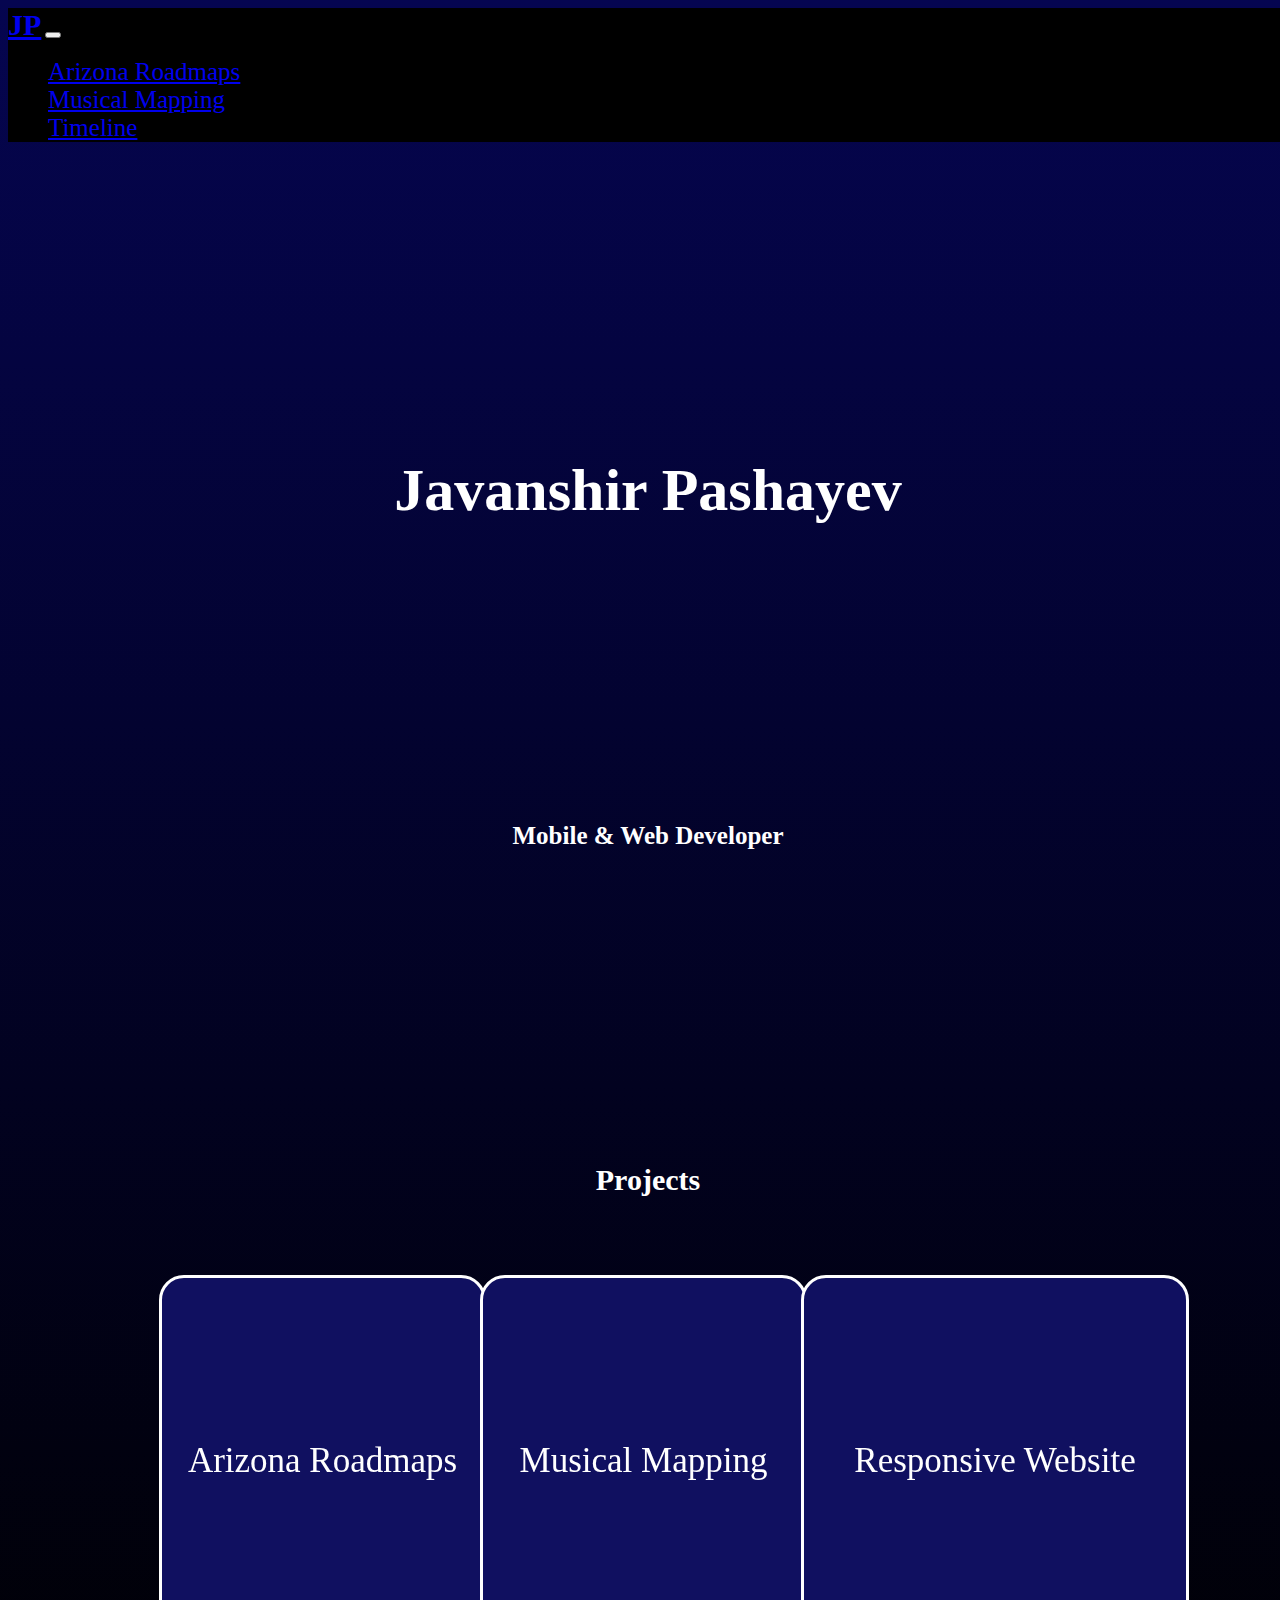
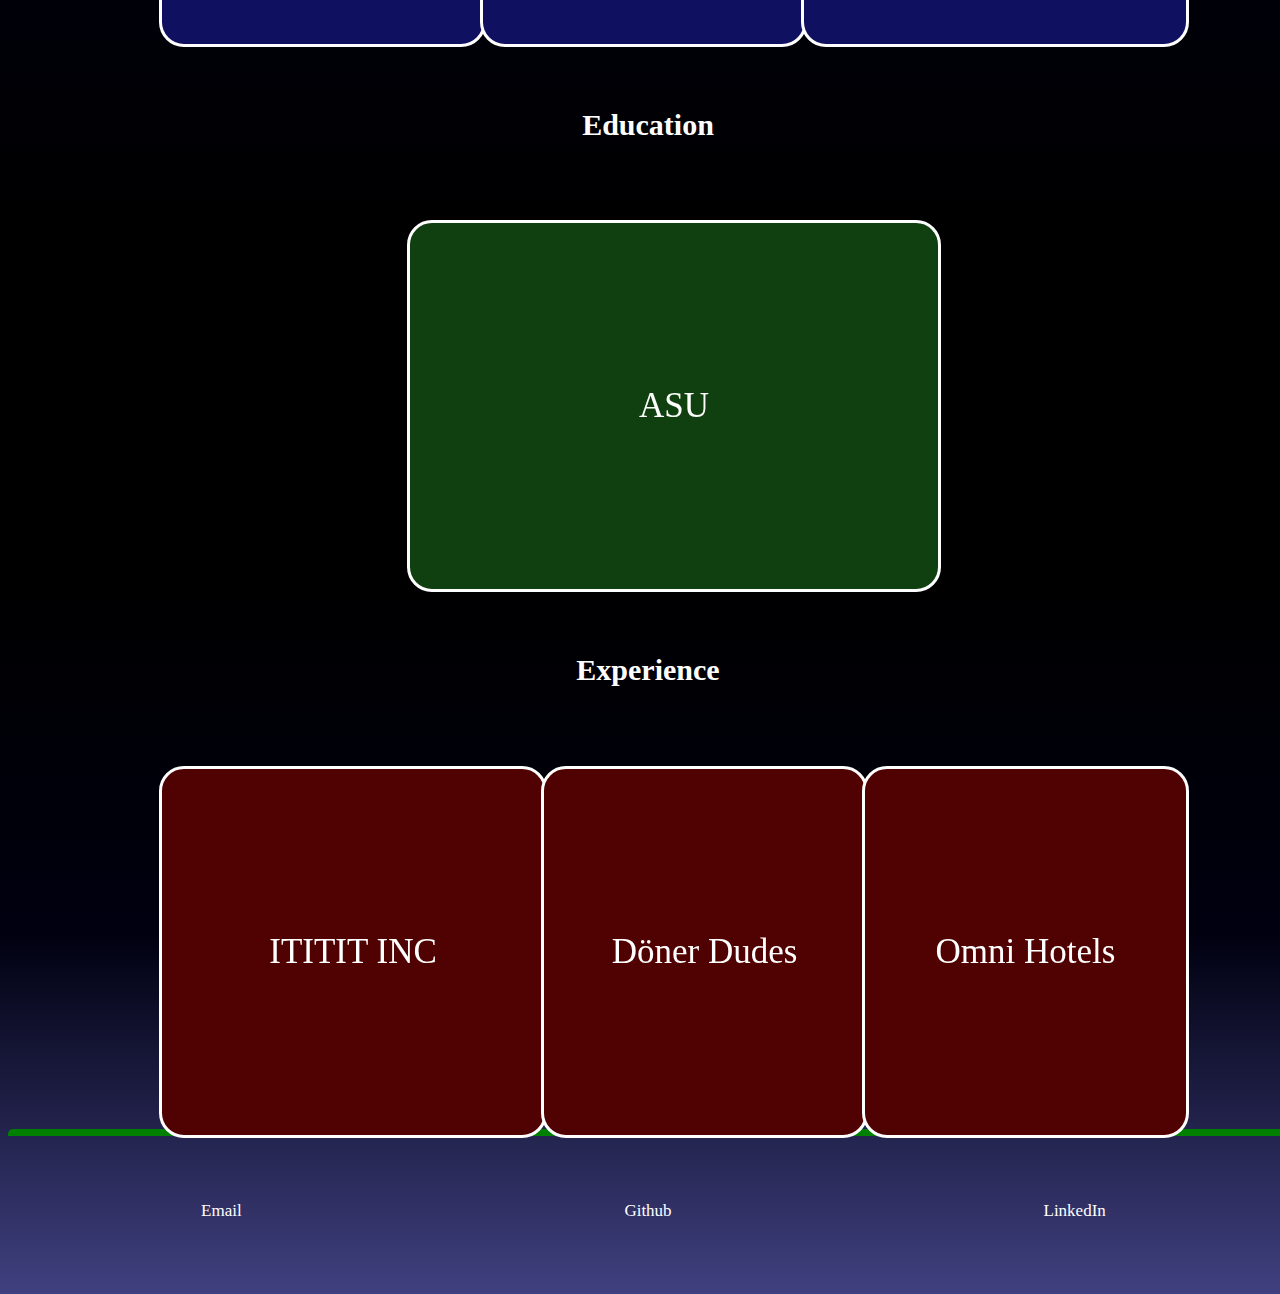
<file: index.html>
<!DOCTYPE html>
<html lang="en">

<head>

<!-- Meta Tags -->
<meta charset = "UTF-8">
<meta name="viewport" content="width=device-width, initial-scale=1">

<meta name="description" content="A responsive website portratying all of Javanshir Pashayevs'
skills and technical abilities.">

<!-- Bootstrap 5 stylesheet -->
<link href="https://cdn.jsdelivr.net/npm/bootstrap@5.0.1/dist/css/bootstrap.min.css" rel="stylesheet" integrity="sha384-+0n0xVW2eSR5OomGNYDnhzAbDsOXxcvSN1TPprVMTNDbiYZCxYbOOl7+AMvyTG2x" crossorigin="anonymous">

<!-- CSS stylesheet -->
<link href="styles/pageJP.css" rel="stylesheet">

<!-- Title -->
<title> JP - Interactive Resume </title>

</head>

<!-- body -->
<body>

<!-- Nav Bar -->

<!-- Color = Dark | Background = Dark-->
<!-- Expand Container when Collapsed | Navbar Sticks to Top |  -->

<nav class="navbar navbar-expand-fluid sticky-top navbar-dark bg-success">

	  <!-- navbar container -->
	  <div class="container-fluid py-1" style="background: black;">
	  
		<!-- Website Brand -->
		<a class="navbar-brand" href="index.html">JP</a>
		
		<!-- Button for collapsed view -->
		<button class="navbar-toggler" type="button" data-bs-toggle="collapse" data-bs-target="#navJavSide" aria-controls="navJavSide" aria-expanded="false" aria-label="Toggle navigation">
		  <span class="navbar-toggler-icon"></span>
		</button>
		
		<!-- Collapsed View -->
		<div class="collapse navbar-collapse" id="navJavSide">
		
		<!-- Nav Bar Items -->
		<!-- Steps = Unordered List + Full Width + Justified -->
		  <ul class="navbar-nav w-100 nav-justified">
		  
			<!-- Item 1 -->
			<li class="nav-item">
				<a class="nav-link" href="html/ArizonaRoadmaps.html"> Arizona Roadmaps </a>
			</li>
			
			<!-- Item 2 -->
			<li class="nav-item">
				<a class="nav-link" href="html/MusicalMapping.html"> Musical Mapping</a>
			</li>
			
			<!-- Item 3 -->
			<li class="nav-item">
				<a class="nav-link" href="html/Timeline.html"> Timeline </a>
			</li>
		</ul>
	  </div>
	</div>
</nav>


<div class="container-fluid">
	
	<!-- About Me -->
	<section class="about-me" style="height: 100vh; justify-content: space-evenly" >
	
		<!-- Header -->
		<h1 class="header name"> Javanshir Pashayev </h1>
		<p class="subtitle"> Mobile & Web Developer </p>
		<!-- <a href="#projects" class="arrow-bounce">a</a> -->
	</section>

	<!-- Projects -->
	<section class="projects">

		<!-- Header -->
		<h1 class="header"> Projects </h1>
		
		<!-- First Row -->
		<div class="row">
		
			<!-- block 1 Arizona Roadmaps-->
			<div class="block">
			
				<!-- Flip Card 1 -->
				<div class="flip-card">
				
					<!-- Inner Section [nested] -->
					<div class="flip-card-inner">
					
						<!-- Card Front -->
						<div class="flip-card-front">
						
							<!-- card header -->
							<p class="card-front-header"> Arizona Roadmaps </p>
						</div>
							
						<!-- Card Back -->
						<div class="flip-card-back">
							
							<!-- Card Top -->
							<div class="card-top">
								<p class="card-back-label">
									Description
								</p>
								<p class="card-back-description">
									Arizona Roadmaps is an Arizona native camping app. 
									We seek to equip the user with knowledge of safety 
									hazards expected on forest/dirt roads when camping 
								</p>
							</div>
							
							<!-- Card Bottom -->
							<div class="card-bottom">
								<p class="card-back-label">
									Skills & Tools
								</p>
								<p class="card-back-description">
									Firebase • Dart • Flutter • Android Studio 
								</p>
							</div>
						</div>
					</div>
				</div>
			</div>
			
			<!-- block 2 Musical Mapping -->
			<div class="block">
			
				<!-- Flip Card 2 -->
				<div class="flip-card">
				
					<!-- Inner Section [nested] -->
					<div class="flip-card-inner">
					
						<!-- Card Front -->
						<div class="flip-card-front">
						
							<!-- card header -->
							<p class="card-front-header"> Musical Mapping </p>
						</div>
							
						<!-- Card Back -->
						<div class="flip-card-back">
							
							<!-- Card Top -->
							<div class="card-top">
								<p class="card-back-label">
									Description
								</p>
								<p class="card-back-description">
									A channel between music and art. Musical Mapping
									is the idea of a user creating music as they're 
									drawing.
								</p>
							</div>
							
							<!-- Card Bottom -->
							<div class="card-bottom">
								<p class="card-back-label">
									Skills & Tools
								</p>
								<p class="card-back-description">
									Max/Msp • C++ 
								</p>
							</div>
						</div>
					</div>
				</div>
			</div>

			<!-- block 3 Responsive Website -->
			<div class="block big-block">
			
				<!-- Flip Card 3 -->
				<div class="flip-card">
				
					<!-- Inner Section [nested] -->
					<div class="flip-card-inner">
					
						<!-- Card Front -->
						<div class="flip-card-front">
						
							<!-- card header -->
							<p class="card-front-header"> Responsive Website </p>
						</div>
							
						<!-- Card Back -->
						<div class="flip-card-back">
						
							<!-- Card Top -->
							<div class="card-top">
								<p class="card-back-label">
									Description
								</p>
								<p class="card-back-description">
									 I designed this site with Bootstrap 5 and my own CSS3 adjustments. 
									 The goal was to make it responsive and fit all screen layouts i.e., 
									 smartphone, tablet, laptop, desktop. There are two integrated scripts: 
									 one written with my own JS, and the other written using jQuery. 
									 <br><br>
									My deployment plan was to keep it as simple as possible. Using Amazon's Route 53
									I purhcased my own DNS and deployed it with Amazon Amplify.
								</p>
							</div>
							
							<!-- Card Bottom -->
							<div class="card-bottom">
								<p class="card-back-label">
									Skills & Tools 
								</p>
								<p class="card-back-description">
									HTML5 • CSS3 • BS5 • JS/JQuery • AWS
								</p>
							</div>
						</div>
					</div>
				</div>
			</div>
		</div>
	</section>

	<!-- Education -->
	<section class="education">
		
		<!-- Header -->
		<h1 class="header"> Education </h1>
		
		<!-- First Row -->
		<div class="row">
		
			<!-- block 1 ASU -->
			<div class="block">
			
				<!-- Flip Card 1 -->
				<div class="flip-card">
				
					<!-- Inner Section [nested] -->
					<div class="flip-card-inner">
					
						<!-- Card Front -->
						<div class="flip-card-front">
						
							<!-- card header -->
							<p class="card-front-header"> ASU </p>
						</div>
							
						<!-- Card Back -->
						<div class="flip-card-back">
						
							<!-- Card Top -->
							<div class="card-top">
								<p class="card-back-label">
									Description
								</p>
								<p class="card-back-description">
									I started as a Computer Science major and switched to the 
									Informatics track halfway through junior year. I enjoyed the
									visual programming classes and wanted to explore sound design. 
								</p>
							</div>
							
							<!-- Card Bottom -->
							<div class="card-bottom">
								<p class="card-back-label">
									Degree & Timeline 
								</p>
								<p class="card-back-description">
									BS in Informatics • 2016-2021 
								</p>
							</div>
						</div>
					</div>
				</div>
			</div>
		</div>
	</section>

	<!-- Experience -->
	<section class="experience">

		<!-- Header -->
		<h1 class="header"> Experience </h1>
		
		<!-- First Row -->
		<div class="row">
		
			<!-- block 1 ITITIT INC -->
			<div class="block big-block">
			
				<!-- Flip Card 2 -->
				<div class="flip-card">
				
					<!-- Inner Section [nested] -->
					<div class="flip-card-inner">
					
						<!-- Card Front -->
						<div class="flip-card-front">
						
							<!-- card header -->
							<p class="card-front-header"> ITITIT INC </p>
						</div>
							
						<!-- Card Back -->
						<div class="flip-card-back">
							
							<!-- Card Top -->
							<div class="card-top">
								<p class="card-back-label">
									Description
								</p>
								<p class="card-back-description">
									ITITIT was an ASU internship I applied for under professor's Garrett Johnson and Brandon Mechtley. We attempted
									to create an automated coffee machine in the Summer of 2019. The team created three mock prototypes and 
									presented the final. <br><br>
									As the internship was with ASU, our attempts reintroduced it as a class 
									in the Fall --> AME 494: Engineering Socio-Informatic Spaces. <br>Here-in we created a virtual game of tag, "Luminescent Tag" 
								</p>
							</div>
							
							<!-- Card Bottom -->
							<div class="card-bottom">
								<p class="card-back-label">
									Skills & Tools
								</p>
								<p class="card-back-description">
									Arduino UNO • Max/MSP • C++
								</p>
							</div>
						</div>
					</div>
				</div>
			</div>
			
			<!-- block 2 Doner Dudes -->
			<div class="block">
			
				<!-- Flip Card 1 -->
				<div class="flip-card">
				
					<!-- Inner Section [nested] -->
					<div class="flip-card-inner">
					
						<!-- Card Front -->
						<div class="flip-card-front">
						
							<!-- Card header -->
							<p class="card-front-header"> Döner Dudes </p>
						</div>
							
						<!-- Card Back -->
						<div class="flip-card-back">
						
							<!-- Card Top -->
							<div class="card-top">
								<p class="card-back-label">
									Description
								</p>
								<p class="card-back-description">
									Close by, and selling Turkish döner kebap. With my Azeri heritage, I investigated the
									restaurant and decided it would be a fun part-time job. I later grew with the company, 
									and did my best to help them succeed on ASU territory. 
								</p>
							</div>
							
							<!-- Card Bottom -->
							<div class="card-bottom">
								<p class="card-back-label">
									Skills & Timeline 
								</p>
								<p class="card-back-description">
									Line Worker • Manager • 2017-2019 
								</p>
							</div>
						</div>
					</div>
				</div>
			</div>
			

			<!-- block 3 Omni Hotels -->
			<div class="block">
			
				<!-- Flip Card 3 -->
				<div class="flip-card">
				
					<!-- Inner Section [nested] -->
					<div class="flip-card-inner">
					
						<!-- Card Front -->
						<div class="flip-card-front">
						
							<!-- card header -->
							<p class="card-front-header"> Omni Hotels </p>
						</div>
							
						<!-- Card Back -->
						<div class="flip-card-back">
							
							<!-- Card Top -->
							<div class="card-top">
								<p class="card-back-label">
									Description
								</p>
								<p class="card-back-description">
									Moving to Tucson, I had connections to help me land this job. I took a
									summer time position as PA (Pool Attendant), while the next school year approached. 
									I developed great customer service skills which I have applied through my life.
								</p>
							</div>
							
							<!-- Card Bottom -->
							<div class="card-bottom">
								<p class="card-back-label">
									Skills & Timeline
								</p>
								<p class="card-back-description">
									Customer Service • Summer 2017
								</p>
							</div>
					</div>
				</div>
			</div>
		</div>
	</section>
	
	<!-- footer -->
	<footer class="footer">
	
		<a class="foot-text" href="mailto:jpashayev@aol.com?subject=Why You Should Work For Us!" target="_blank">
			Email
		</a>
		<a class="foot-text" href="https://github.com/jpashayev" target="_blank">
			Github
		</a>
		<a class="foot-text" href="https://www.linkedin.com/in/javanshir-pashayev/" target="_blank">
			LinkedIn
		</a>
	</footer>
</div>

<!-- <Bootstrap 5 script> -->
<script src="https://cdn.jsdelivr.net/npm/bootstrap@5.0.1/dist/js/bootstrap.bundle.min.js" integrity="sha384-gtEjrD/SeCtmISkJkNUaaKMoLD0//ElJ19smozuHV6z3Iehds+3Ulb9Bn9Plx0x4" crossorigin="anonymous"></script>
</body>

</html>
</file>
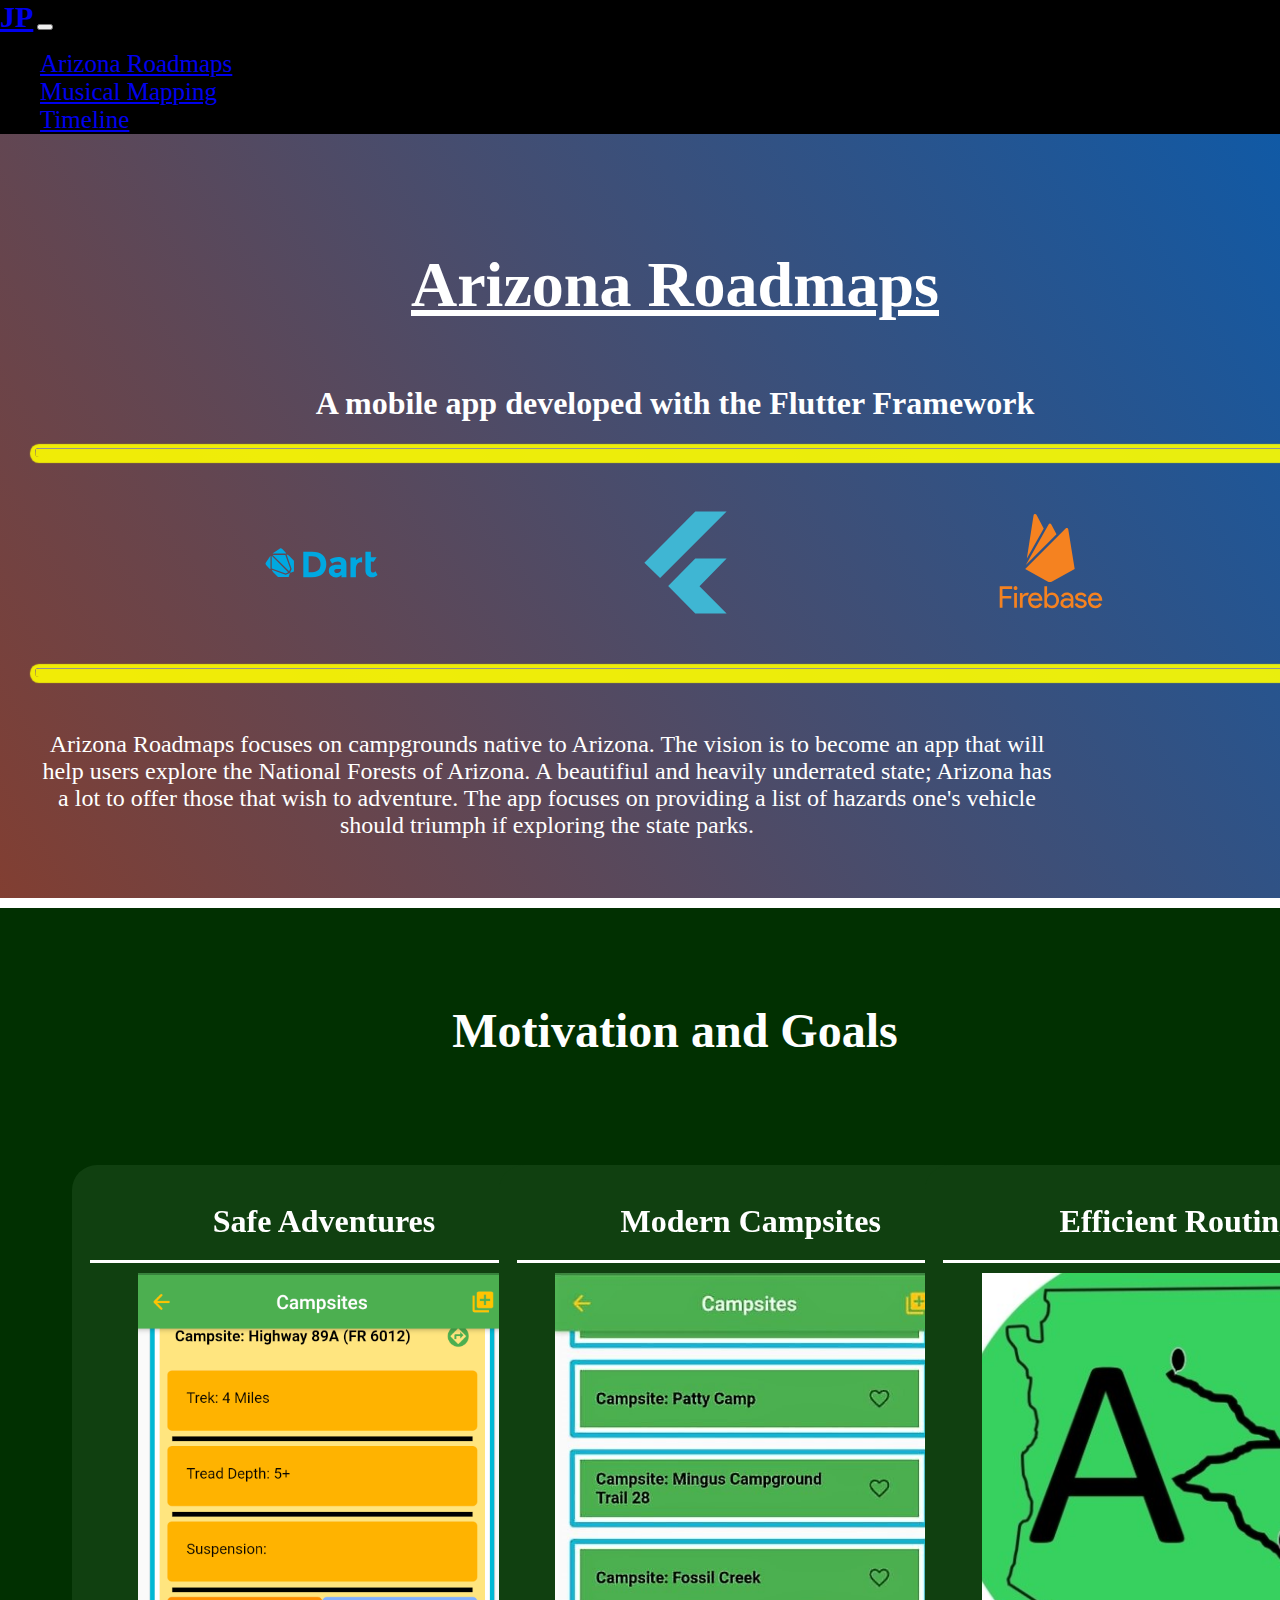
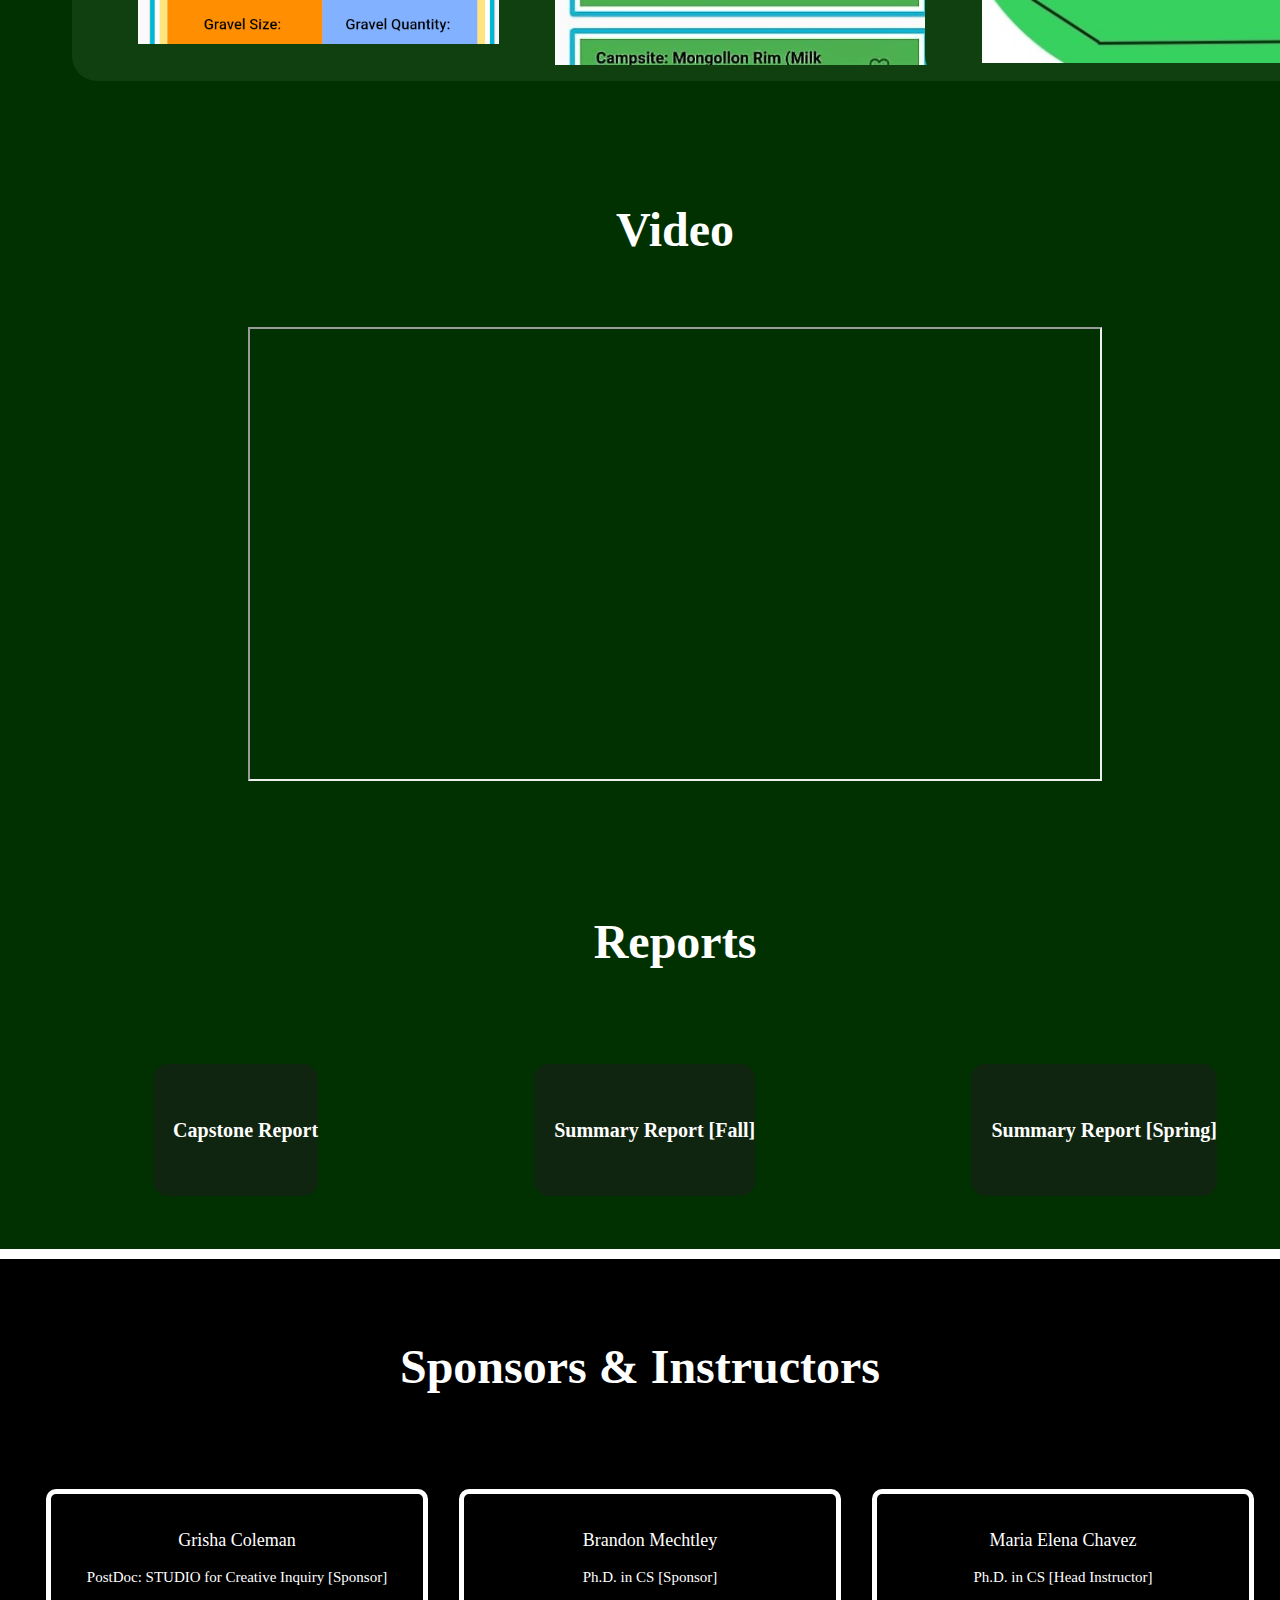
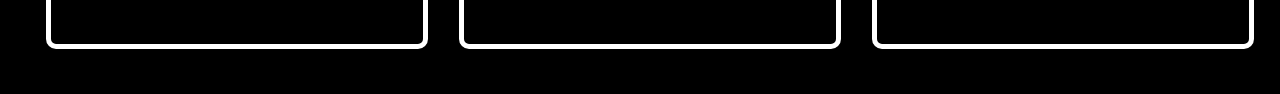
<file: html/ArizonaRoadmaps.html>
<!DOCTYPE html>
<html lang="en">

<head>

<!-- Meta Tags -->
<meta charset = "UTF-8">
<meta name = "viewport" content="width=device-width, initial-scale=1">

<!-- Bootstrap 5 stylesheet -->
<link href="https://cdn.jsdelivr.net/npm/bootstrap@5.0.1/dist/css/bootstrap.min.css" rel="stylesheet" integrity="sha384-+0n0xVW2eSR5OomGNYDnhzAbDsOXxcvSN1TPprVMTNDbiYZCxYbOOl7+AMvyTG2x" crossorigin="anonymous">

<!-- CSS Stylesheet -->
<link rel="stylesheet" href="../styles/pageAZMaps.css">

<!-- Title -->
<title> JP - Arizona Roadmaps </title>

</head>

<body>

<!-- Nav Bar -->

<!-- Color = Dark | Background = Dark-->
<!-- Expand Container when Collapsed | Navbar Sticks to Top |  -->

<nav class="navbar navbar-expand-fluid sticky-top navbar-dark bg-warning">

	  <!-- navbar container -->
	  <div class="container-fluid py-1" style="background-color: black">
	  
		<!-- Website Brand  -->
		<a class="navbar-brand" href="../index.html">JP</a>
		
		<!-- Button for collapsed view -->
		<button class="navbar-toggler" type="button" data-bs-toggle="collapse" data-bs-target="#navJavSide" aria-controls="navJavSide" aria-expanded="false" aria-label="Toggle navigation">
		  <span class="navbar-toggler-icon"></span>
		</button>
		
		<!-- Collapsed View -->
		<div class="collapse navbar-collapse" id="navJavSide">
		
		<!-- Nav Bar Items -->
		<!-- Steps = Unordered List + Full Width + Justified -->
		  <ul class="navbar-nav w-100 h-100 nav-justified">
		  
			<!-- item 1 -->
			<li class="nav-item">
				<a class="nav-link active" aria-current="page" href="ArizonaRoadmaps.html"> Arizona Roadmaps </a>
			</li>
			
			<!-- item 2 -->
			<li class="nav-item">
				<a class="nav-link" href="MusicalMapping.html"> Musical Mapping</a>
			</li>
			
			<!-- item 3 -->
			<li class="nav-item">
				<a class="nav-link" href="Timeline.html"> Timeline </a>
			</li>
		</ul>
	  </div>
	</div>
</nav>

<!-- Header = (Title + Subtitle) -->
<section class="container-fluid azMapsTitle">

	<!-- Title + Subtitle -->
	<h1>Arizona Roadmaps </h1>
	<h2 class="subtext"> A mobile app developed with the Flutter Framework </h3>
	<hr></hr>
	<div class="row">
		<!-- Dart -->
		<div class="icon">
			<svg viewBox="-36 -36 200 200">
				<path fill="#00a8e1" d="M65.3 55.4c2.8 2.6 4.2 6.1 4.2 10.6s-1.4 8.1-4.1 10.8c-2.7 2.6-6.9 4-12.4 4h-9.8V51.7h10.1c5.2 0 9.2 1.2 12 3.7zm-4.8 17.3c1.6-1.5 2.4-3.7 2.4-6.6 0-2.9-.8-5.1-2.4-6.7-1.6-1.5-4.1-2.4-7.4-2.4h-3.8v18h4.2c3.1 0 5.4-.8 7-2.3zm32.1 8.1h-5.8V78c-1.7 2-3.6 3-6 3s-4.4-.7-6-2.1-2.4-3.2-2.4-5.5.8-4 2.5-5.1 4-1.7 6.9-1.7h4.6v-.2c0-2.4-1.2-3.6-3.8-3.6-1.1 0-2.2.2-3.4.6-1.2.4-2.2 1-3.1 1.6l-2.8-4.1c3-2.2 6.3-3.2 10.1-3.2 2.7 0 4.9.7 6.6 2.1 1.7 1.4 2.5 3.5 2.5 6.5v14.5h.1zm-6.3-8.6v-.9h-3.9c-2.5 0-3.8.7-3.8 2.2 0 .8.3 1.4.9 1.8s1.4.6 2.6.6c1.1 0 2.1-.3 2.9-1 .9-.7 1.3-1.6 1.3-2.7zm22.8-8.4c-1.9 0-3.4.6-4.3 2-.9 1.3-1.5 3.1-1.5 5.3v9.8h-6.2V58.4h6.2v2.9c.8-.9 2-1.7 3.2-2.3s2.6-1 3.9-1v5.9l-1.3-.1zm11.3-.9v9.9c0 .9.2 1.5.7 2 .4.5 1 .7 1.6.7 1.2 0 2.2-.5 3-1.6l2.3 4.4c-1.9 1.8-4 2.7-6.1 2.7-2.2 0-4-.7-5.5-2.1s-2.2-3.4-2.2-5.8V51.7h6.2V58h6.6l-3.4 5-3.2-.1zM23.1 76.5l2.8-1.3L7.1 56.4v13.9c0 .1 0 .3.1.5l15.9 5.7zm-.4-21.1c-.2 0-.4-.1-.6-.1H8.2L27 74.1l1.3-2.9-5.6-15.8zm-1.2-1.6h.8c.4 0 .8.1 1.2.2h.1l-.6-1.5-3.8-3.8c-.9-.9-2.1-1.1-2.7-.6L8 53.8h13.5z"></path><path fill="#00a8e1" d="M27.2 56.6c-.7-.7-1.9-1.4-3.1-1.7l5.8 16.4-1.7 3.9.4.4 3.9-1.3V61.9l-5.3-5.3zM5.7 70.3V56.2L.3 64.4c-.5.6-.3 1.8.6 2.7L4.6 71l1.2.4c-.1-.4-.1-.7-.1-1.1zm17.5 7.8l-.3-.1-15.7-5.6c.4 1 .9 2.1 1.6 2.7l5.5 5.4h12.2l1.4-4.6-4.7 2.2z"></path>
			</svg>		
		</div>

		<!-- Flutter -->
		<div class="icon">
			<svg viewBox="-46 -46 220 220">
				<path fill="#3FB6D3" d="M 12.3 64.2 76.3 0 115.7 0 32.1 83.6z"></path><path fill="#3FB6D3" d="M 76.3 128 115.7 128 81.6 93.9 115.7 59.1 76.3 59.1 42.2 93.5z"></path>
			</svg>		
		</div>
		
		<!-- Firebase -->
		<div class="icon">
			<svg viewBox="-36 -36 200 200">
			<g> <path fill="#f58220" d="M11.4,115.62H8.25V91.22h14.25v3.01H11.4v8.02h10.04v2.93H11.42v10.44H11.4z"></path> <path fill="#f58220" d="M27.92,94.74c-0.43,0.43-0.96,0.64-1.57,0.64c-0.61,0-1.15-0.21-1.57-0.64c-0.43-0.43-0.64-0.96-0.64-1.57 s0.21-1.15,0.64-1.57c0.43-0.43,0.96-0.64,1.57-0.64c0.61,0,1.15,0.21,1.57,0.64s0.64,0.96,0.64,1.57S28.34,94.28,27.92,94.74z M27.92,115.62h-3.14V98.92h3.14V115.62z"></path> <path fill="#f58220" d="M34.47,115.62h-3.14V98.92h3.01v2.72h0.13c0.32-0.91,0.96-1.65,1.97-2.24c0.99-0.59,1.95-0.88,2.88-0.88 s1.71,0.13,2.34,0.4l-1.2,2.93c-0.4-0.16-0.96-0.24-1.68-0.24c-1.15,0-2.13,0.45-3.01,1.36c-0.88,0.91-1.31,2.08-1.31,3.52 V115.62z"></path> <path fill="#f58220" d="M49.23,116.18c-2.53,0-4.58-0.85-6.15-2.53s-2.37-3.81-2.37-6.37c0-2.42,0.77-4.53,2.29-6.29 c1.55-1.76,3.49-2.64,5.89-2.64c2.48,0,4.45,0.8,5.94,2.42c1.49,1.63,2.24,3.78,2.24,6.47l-0.03,0.59H43.85 c0.08,1.68,0.67,3.01,1.68,4c1.04,0.99,2.24,1.47,3.62,1.47c2.24,0,3.78-0.96,4.58-2.88l2.8,1.17c-0.53,1.31-1.44,2.37-2.69,3.25 C52.59,115.73,51.04,116.18,49.23,116.18z M53.74,105.26c-0.08-0.96-0.51-1.87-1.31-2.72c-0.8-0.85-2-1.31-3.6-1.31 c-1.17,0-2.16,0.37-3.01,1.09c-0.85,0.72-1.44,1.71-1.76,2.93L53.74,105.26L53.74,105.26z"></path> <path fill="#f58220" d="M68.1,116.18c-1.28,0-2.42-0.27-3.44-0.83c-1.01-0.53-1.76-1.23-2.26-2.05h-0.13v2.32h-3.01V91.22h3.14v7.7 l-0.13,2.32h0.13c0.51-0.83,1.25-1.49,2.26-2.05c1.01-0.53,2.16-0.83,3.44-0.83c2.16,0,4.02,0.85,5.6,2.56 c1.57,1.71,2.34,3.81,2.34,6.34s-0.77,4.64-2.34,6.34C72.12,115.33,70.26,116.18,68.1,116.18z M67.56,113.31 c1.47,0,2.72-0.56,3.76-1.65c1.04-1.09,1.57-2.56,1.57-4.37s-0.53-3.28-1.57-4.37c-1.04-1.09-2.29-1.65-3.76-1.65 s-2.74,0.53-3.76,1.63c-1.01,1.09-1.55,2.56-1.55,4.4c0,1.84,0.51,3.3,1.55,4.4C64.85,112.77,66.1,113.31,67.56,113.31z"></path> <path fill="#f58220" d="M83.84,116.18c-1.79,0-3.25-0.51-4.45-1.55c-1.2-1.01-1.79-2.37-1.79-4.05c0-1.81,0.69-3.25,2.1-4.29 c1.41-1.04,3.14-1.55,5.22-1.55c1.84,0,3.36,0.35,4.53,1.01v-0.48c0-1.23-0.43-2.21-1.25-2.96c-0.85-0.75-1.87-1.12-3.09-1.12 c-0.91,0-1.73,0.21-2.48,0.64c-0.75,0.43-1.25,1.01-1.52,1.79l-2.88-1.23c0.4-1.01,1.15-1.92,2.29-2.77 c1.15-0.85,2.64-1.28,4.5-1.28c2.13,0,3.92,0.61,5.33,1.87c1.41,1.25,2.1,3.01,2.1,5.28v10.12h-3.01v-2.32h-0.13 C88.08,115.22,86.24,116.18,83.84,116.18z M84.35,113.31c1.31,0,2.48-0.48,3.52-1.44c1.07-0.96,1.6-2.1,1.6-3.44 c-0.88-0.72-2.21-1.09-4-1.09c-1.52,0-2.66,0.32-3.44,0.99c-0.77,0.67-1.17,1.44-1.17,2.32c0,0.83,0.35,1.47,1.07,1.95 C82.64,113.07,83.44,113.31,84.35,113.31z"></path> <path fill="#f58220" d="M101.19,116.18c-1.87,0-3.41-0.45-4.61-1.36c-1.23-0.91-2.1-2.05-2.66-3.41l2.8-1.17 c0.88,2.1,2.4,3.14,4.53,3.14c0.99,0,1.79-0.21,2.4-0.64c0.61-0.43,0.93-1.01,0.93-1.71c0-1.09-0.77-1.84-2.29-2.21L98.9,108 c-1.07-0.27-2.08-0.8-3.04-1.55c-0.96-0.77-1.44-1.79-1.44-3.09c0-1.47,0.67-2.66,1.97-3.6c1.31-0.93,2.85-1.39,4.66-1.39 c1.47,0,2.8,0.35,3.94,1.01c1.17,0.67,2,1.63,2.48,2.88l-2.72,1.12c-0.61-1.47-1.89-2.21-3.81-2.21c-0.93,0-1.71,0.19-2.34,0.59 c-0.64,0.4-0.96,0.91-0.96,1.57c0,0.96,0.75,1.6,2.21,1.95l3.3,0.77c1.57,0.37,2.72,0.99,3.49,1.87 c0.75,0.88,1.12,1.89,1.12,3.01c0,1.49-0.61,2.74-1.84,3.76C104.71,115.7,103.13,116.18,101.19,116.18z"></path> <path fill="#f58220" d="M117.58,116.18c-2.53,0-4.58-0.85-6.15-2.53c-1.57-1.68-2.37-3.81-2.37-6.37c0-2.42,0.77-4.53,2.29-6.29 c1.55-1.76,3.49-2.64,5.89-2.64c2.48,0,4.45,0.8,5.94,2.42c1.49,1.63,2.24,3.78,2.24,6.47l-0.03,0.59h-13.19 c0.08,1.68,0.67,3.01,1.68,4c1.04,0.99,2.24,1.47,3.62,1.47c2.24,0,3.78-0.96,4.58-2.88l2.8,1.17c-0.53,1.31-1.44,2.37-2.69,3.25 C120.93,115.73,119.39,116.18,117.58,116.18z M122.08,105.26c-0.08-0.96-0.51-1.87-1.31-2.72c-0.8-0.85-2-1.31-3.6-1.31 c-1.17,0-2.16,0.37-3.01,1.09c-0.85,0.72-1.44,1.71-1.76,2.93L122.08,105.26L122.08,105.26z"></path> <path fill="#f58220" d="M39.25,59.42l7.69-49.28c0.27-1.68,2.52-2.08,3.31-0.57l8.26,15.47L39.25,59.42z M93.92,71.39 l-7.34-45.39c-0.22-1.41-1.99-1.99-3.01-0.97L37.35,71.39l25.59,14.36c1.59,0.88,3.58,0.88,5.17,0L93.92,71.39z M73.14,31.8 l-5.92-11.27c-0.66-1.28-2.47-1.28-3.14,0l-26.03,46.4L73.14,31.8z"></path> </g>
			</svg>		
		</div>
	</div>
	<hr></hr>	

	<!-- Description -->
	<p class="azDesc container-sm mx-auto"> 
		Arizona Roadmaps focuses on campgrounds native to Arizona.
		The vision is to become an app that will help users explore 
		the National Forests of Arizona. A beautifiul and heavily underrated state;
		Arizona has a lot to offer those that wish to adventure. The app focuses on 
		providing a list of hazards one's vehicle should triumph if exploring the state parks.
	</p>
</section>

<!-- Motivation Container -->
<section class="container-fluid azMapsMotive">
	
	<!-- Section Header Text -->
	<h2 class="section-header">Motivation and Goals</h2>

	<!-- Flip Card Row -->
	<div class="row">
	
		<!-- Col 1 -->
		<div class="block">
		
			<!-- Flip Card 1 -->
			<div class="flip-card">
			
				<!-- Inner Section [nested] -->
				<div class="flip-card-inner">
				
					<!-- Card Front -->
					<div class="flip-card-front">
					
						<!-- card header -->
						<h2 class="card-front-header"> Safe Adventures </h2>
						
						<!-- card image -->
							<img src="../images/safeSettings.JPG" class="custom-fit" alt="adventuresAZ">

					</div>
						
					<!-- Card Back -->
					<div class="flip-card-back">
						<p class="card-back">
						AZ Roadmaps strives to provide the amateur Arizona camper 
						with all the necessary requirements any vehicle should pass if off-roading.
						Each Campsite has been verified for possible hazards that 
						could affect any vehicle. Vehicle Reccomendations are provided
						so that adventurers know which vehicle precautions are reccomended for the journey.</p>

					</div>
				</div>
			</div>
		</div>
		
		<!-- Col 2 -->
		<div class="block">
		
			<!-- Flip Card 2 -->
			<div class="flip-card">
			
				<!-- Inner Section [nested]-->
				<div class="flip-card-inner">
				
					<!-- Card Front -->
					<div class="flip-card-front">
					
						<!-- header -->
						<h2 class="card-front-header"> Modern Campsites </h2>
						
						<!-- image -->
						<img src="../images/modernSites.JPG" class="custom-fit" alt="sitesAz">
						
					</div>
						
					<!-- Card Back -->
					<div class="flip-card-back">
						<p class="card-back">
						Campgrounds have been popping up all over Arizona.
						AZ Roadmaps provides a great interactive way to see 
						the popular Arizona Campsites. Users can fill a form 
						to request the addition of a new campsite to the database. AZ Roadmaps 
						</p>
					</div>
				</div>
			</div>
		</div>
		
		<!-- Col 3 -->
		<div class="block">
		
			<!-- Flip Card 3 -->					
			<div class="flip-card">
			
				<!-- Inner Section [nested] -->
				<div class="flip-card-inner">
				
					<!-- Card Front -->
					<div class="flip-card-front">
					
						<!-- card heder -->
						<h2 class="card-front-header"> Efficient Routing </h2>
						
						<!-- card image -->
						<img src="../images/efficientRouting.jpg" class="custom-fit" alt="routingAZ">
						
					</div>
						
					<!-- Card Back -->
					<div class="flip-card-back">
						<p class="card-back">
						Utilizing the power of Google's Directions API
						Arizona Roadmaps has fast navigation to any destination
						within the State of Arizona. Mark a location, search an address,
						or pick any of the AZ Roadmaps Campsites, and get efficient routing
						to your destination.</p>
					</div>
				</div>
			</div>
		</div>
	</div>
</section>

<!-- Youtube Video aka Teaser -->
<section class="container-fluid azMapsVideo">

	<!-- Section Header Text -->
	<h2 class="section-header">Video</h2>
	
	<!-- iframe youtube link -->
	<iframe type="text/html" src="https://www.youtube.com/embed/-UJm8qyQO6A?modestbranding=1&disablekb=0&controls=1"
		allowfullscreen="allowfullscreen" frameBorder="1" class="az-frame">
	</iframe>
</section>

<!-- Reports and Completed Goals -->
<section class="container-fluid azMapsReports">

	<!-- Section Header Text -->
	<h2 class="section-header">Reports</h2>
	
	<!-- row for report section -->
	<div class="row">
	
		<!-- col item 1 -->
		<div class="report-block">
		
			<!-- container for reports -->
			<div class="report-card">
			
				<!-- link to final report pdf -->
				<a href="../reports/finalReport.pdf" class="report" target="_blank" download="Capstone Report">
				
					<!-- Final Report -->
					<h4 class="report-text"> Capstone Report </h4>
				</a>
			</div>
		</div>
		
		<!-- col item 2 -->
		<div class="report-block">
		
			<!-- container for reports -->
			<div class="report-card">
			
				<!-- link to final report pdf -->
				<a href="../reports/sp4.pdf" class="report" target="_blank" download="Fall Report">
				
					<!-- Fall Report -->
					<h4 class="report-text"> Summary Report [Fall] </h4>
				</a>
			</div>
		</div>
		
		<!-- col item 3 -->
		<div class="report-block">
		
			<!-- container for reports -->
			<div class="report-card">
			
				<!-- link to final report pdf -->
				<a href="../reports/sp10.pdf" class="report" target="_blank" download="Spring Report">
				
					<!-- Spring Report 2 -->
					<h4 class="report-text"> Summary Report [Spring] </h4>
				</a>
			</div>
		</div>			
	</div>	
</section>

<!-- Sponsory Statements + Reccomendation later -->
<footer class="container-fluid">
	
	<!-- Section Header Text -->
	<h2 class="section-header">Sponsors & Instructors</h2>
	
	<!-- sponsor card row -->
	<div class="row">

		<!-- sponsor card -->
		<div class="sponsor-card">
			
			<!-- sponsor link -->
			<a href="https://isearch.asu.edu/profile/1301121" target="_blank"class="report">
				
				<!-- sponsor name -->
				<p class="sponsor-name">
					Grisha Coleman
				</p>

				<!-- sponsor title -->
				<p class="sponsor-title">
					PostDoc:  STUDIO for Creative Inquiry [Sponsor]
				</p>
			</a>
		</div>
		
		<!-- sponsor card -->
		<div class="sponsor-card">
			
			<!-- sponsor link -->
			<a href="https://isearch.asu.edu/profile/678016" target="_blank"class="report">

				<!-- sponsor name -->
				<p class="sponsor-name">
					Brandon Mechtley
				</p>
				
				<!-- sponsor title -->
				<p class="sponsor-title">
					Ph.D. in CS [Sponsor]
				</p>
			</a>
		</div>
		
		<!-- sponsor card -->
		<div class="sponsor-card">

			<!-- sponsor link -->
			<a href="https://isearch.asu.edu/profile/1215971" target="_blank"class="report">

				<!-- sponsor name -->
				<p class="sponsor-name">
					Maria Elena Chavez
				</p>
				
				<!-- sponsor title -->
				<p class="sponsor-title">
					Ph.D. in CS [Head Instructor]
				</p>		
			</a>
		</div>
	</div>
</footer>
	
<!-- JS script -->
<script src ="../js/gradScript.js"> </script>
	
<!-- <bootstrap 5 script> -->
<script src="https://cdn.jsdelivr.net/npm/bootstrap@5.0.1/dist/js/bootstrap.bundle.min.js" integrity="sha384-gtEjrD/SeCtmISkJkNUaaKMoLD0//ElJ19smozuHV6z3Iehds+3Ulb9Bn9Plx0x4" crossorigin="anonymous"></script>

</body>
</html>
</file>
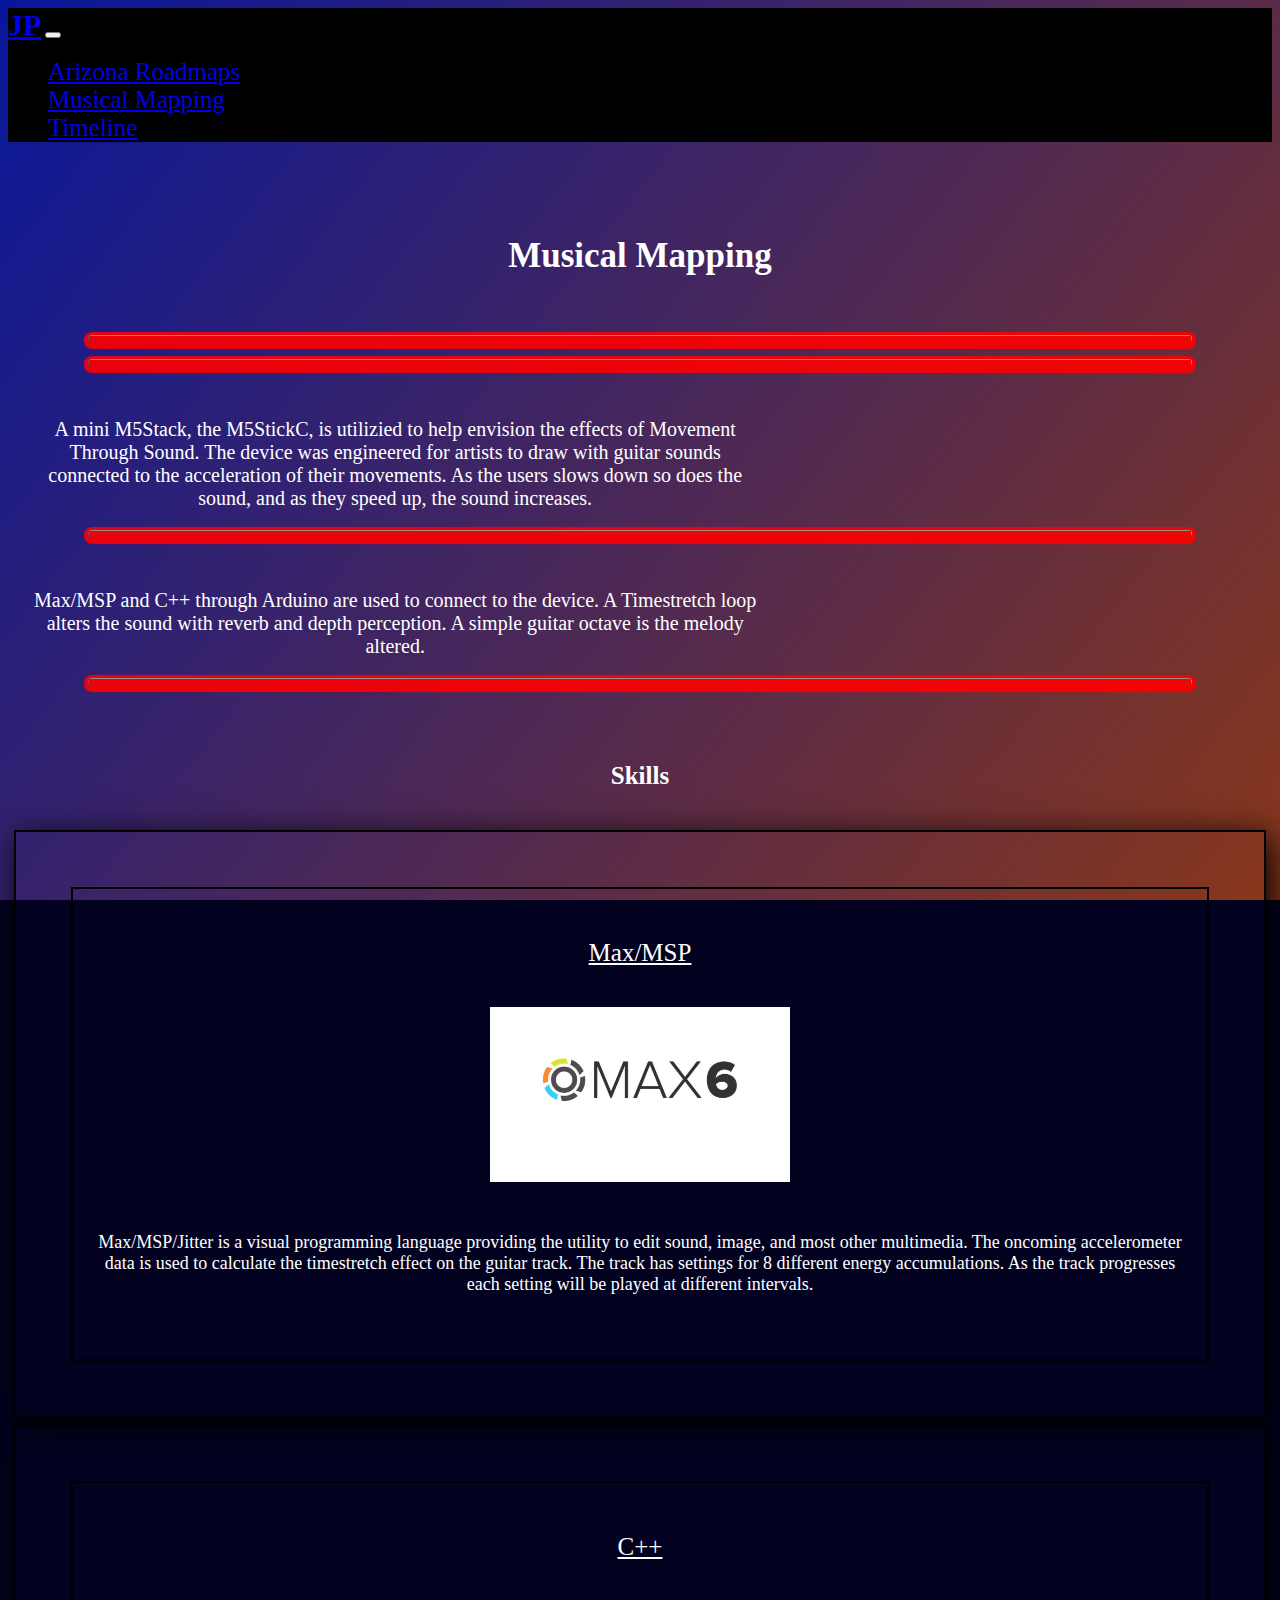
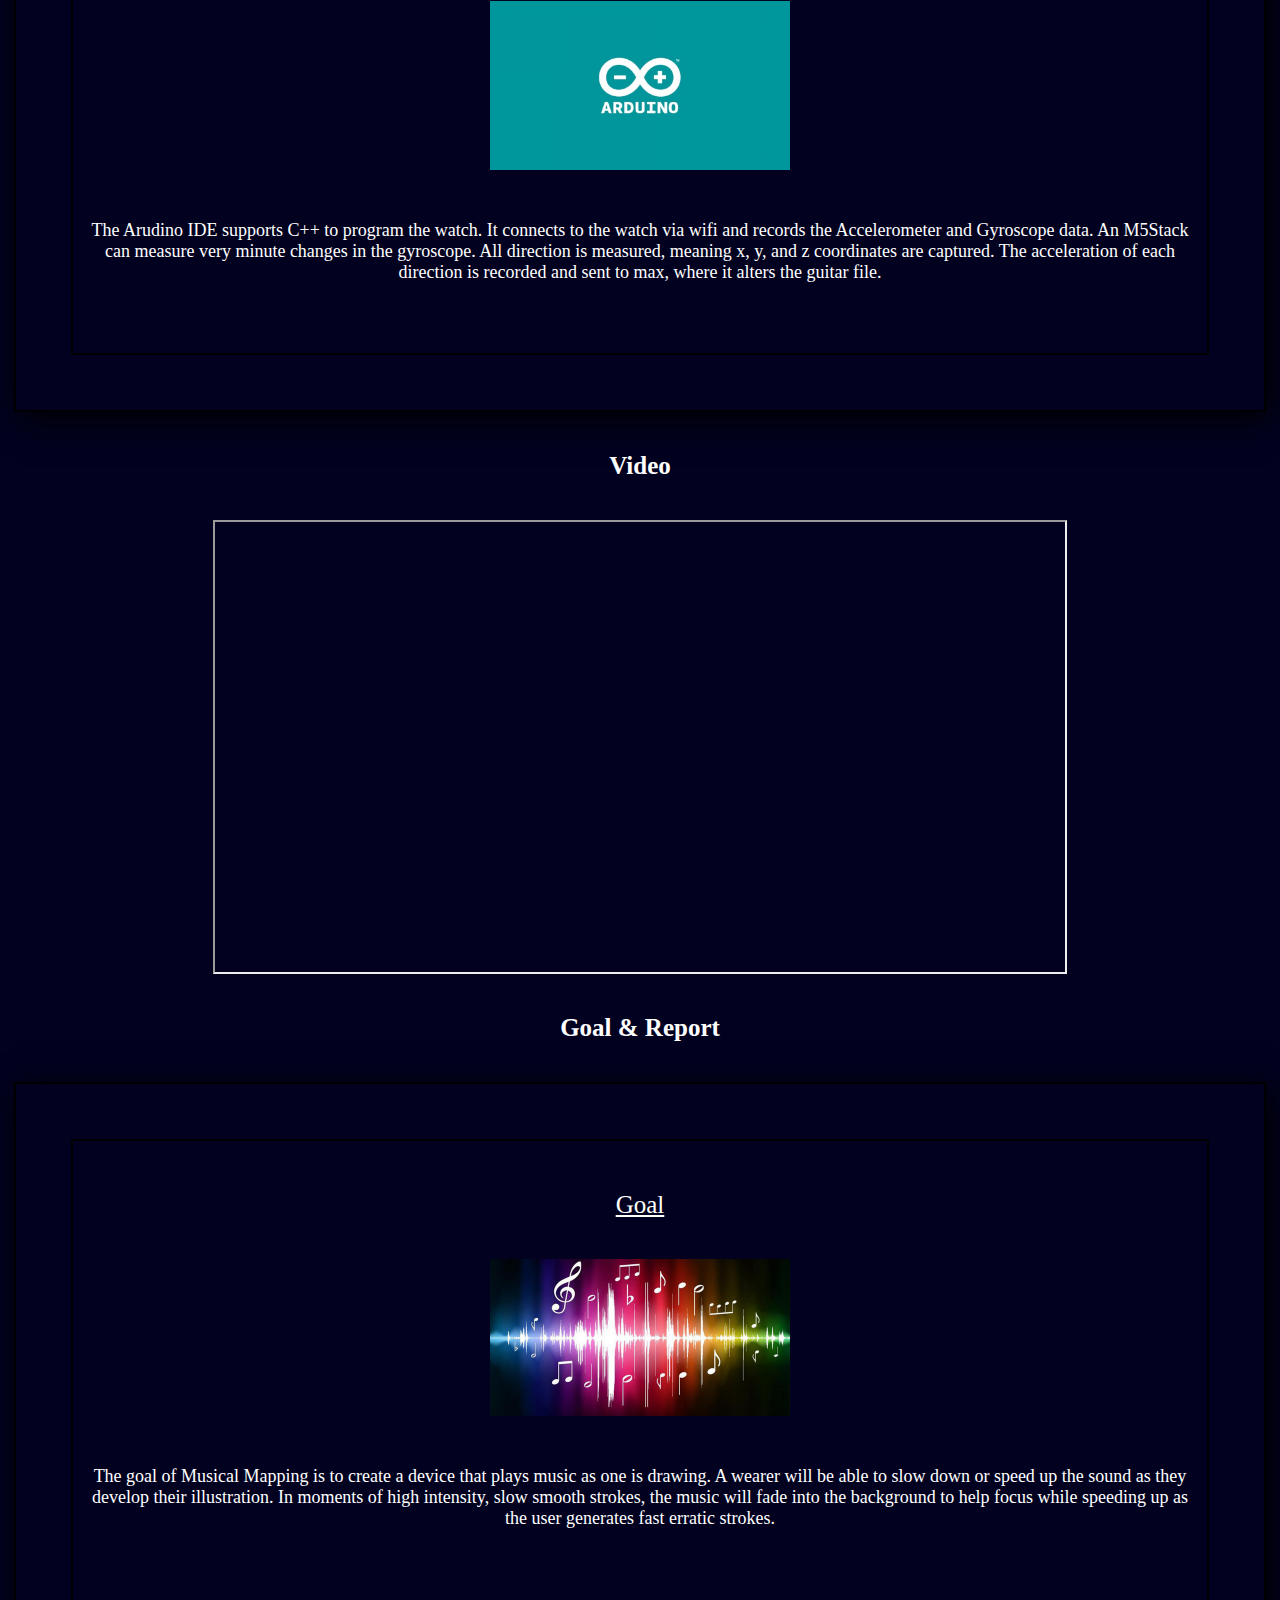
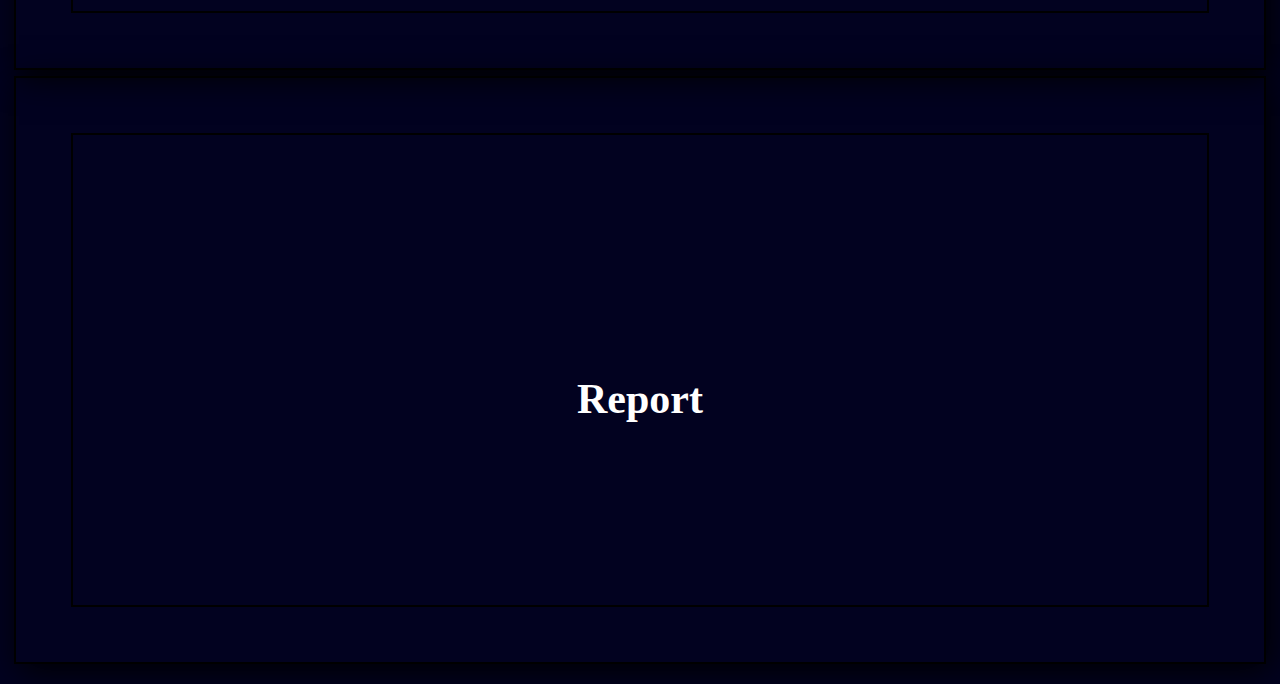
<file: html/MusicalMapping.html>
<!DOCTYPE html>
<html lang="en">

<head>

<!-- Meta Tags -->
<meta charset = "UTF-8">
<meta name = "viewport" content="width=device-width, initial-scale=1">

<!-- Bootstrap 5 stylesheet -->
<link href="https://cdn.jsdelivr.net/npm/bootstrap@5.0.1/dist/css/bootstrap.min.css" rel="stylesheet" integrity="sha384-+0n0xVW2eSR5OomGNYDnhzAbDsOXxcvSN1TPprVMTNDbiYZCxYbOOl7+AMvyTG2x" crossorigin="anonymous">

<!-- CSS Stylesheet -->
<link rel="stylesheet" href="../styles/pageMM.css">

<!-- Title -->
<title> JP - Musical Mapping </title>

</head>

<body>

<!-- Nav Bar -->

<!-- Color = Dark | Background = Dark-->
<!-- Expand Container when Collapsed | Navbar Sticks to Top |  -->

<nav class="navbar navbar-expand-fluid sticky-top navbar-dark bg-danger">

	 <!-- navbar container -->
	  <div class="container-fluid py-1" style="background-color: black">
	  
		<!-- Website Brand  -->
		<a class="navbar-brand" href="../index.html">JP</a>
		
		<!-- Button for collapsed view -->
		<button class="navbar-toggler" type="button" data-bs-toggle="collapse" data-bs-target="#navJavSide" aria-controls="navJavSide" aria-expanded="false" aria-label="Toggle navigation">
		  <span class="navbar-toggler-icon"></span>
		</button>
		
		<!-- Collapsed View -->
		<div class="collapse navbar-collapse" id="navJavSide">
		
		<!-- Nav Bar Items -->
		<!-- Steps = Unordered List + Full Width + Justified -->
		  <ul class="navbar-nav w-100 nav-justified">
		  
			<!-- item 1 -->
			<li class="nav-item">
				<a class="nav-link" href="ArizonaRoadmaps.html"> Arizona Roadmaps </a>
			</li>
			
			<!-- item 2 -->
			<li class="nav-item">
				<a class="nav-link active" aria-current="page" href="MusicalMapping.html"> Musical Mapping</a>
			</li>
			
			<!-- item 3 -->
			<li class="nav-item">
				<a class="nav-link" href="Timeline.html"> Timeline </a>
			</li>
		</ul>
	  </div>
	</div>
</nav>

<!-- Page header -->
<header class="mm-header">
	<h1 class="header-text"> Musical Mapping </h1>
	<hr></hr>
	<hr></hr>
	<p class="mm-desc container-sm mx-auto"> 
		A mini M5Stack, the M5StickC, is utilizied to help envision the effects of 
		Movement Through Sound. The device was engineered for artists to draw with 
		guitar sounds connected to the acceleration of their movements. As the users slows down
		so does the sound, and as they speed up, the sound increases.
	</p>
	<hr></hr>
	<p class="mm-desc container-sm mx-auto"> 
		Max/MSP and C++ through Arduino are used to connect to the device. 
		A Timestretch loop alters the sound with reverb and depth perception. A simple guitar octave
		is the melody altered.
	</p>
	<hr></hr>
</header>

<!-- Skills Used + PPT Report-->
<section class="container-fluid">
	
	<!-- skills header -->
	<p class="sub-header"> Skills </p>
	
	<!-- skills row -->
	<div class="row">
	
		<!-- Max/MSP Column -->
		<div class="col">
			
			<!-- card -->
			<div class="skill-card">
				
				<!-- container -->
				<div class="container-card scroll">
				
					<!-- header -->
					<p class="skill-header"> Max/MSP </p>
					
					<!-- image -->
					<img src="../images/maxSkill.jpg" alt="skills.Max">
					
					<!-- description -->
					<p class="skill-desc">
						Max/MSP/Jitter is a visual programming language providing the utility
						to edit sound, image, and most other multimedia. The oncoming accelerometer data
						is used to calculate the timestretch effect on the guitar track. The track has settings
						for 8 different energy accumulations. As the track progresses each setting will be played
						at different intervals.
					</p>
				</div>
			</div>
		</div>
		
		<!-- Arduino C++ Column -->
		<div class="col">
			
			<!-- card -->
			<div class="skill-card">
				
				<!-- container -->
				<div class="container-card scroll">
				
					<!-- header -->
					<p class="skill-header"> C++ </p>
					
					<!-- image -->
					<img src="../images/cppSkill.JPG" alt="skills.Max">
					
					<!-- description -->
					<p class="skill-desc">
						The Arudino IDE supports C++ to program the watch. It connects
						to the watch via wifi and records the Accelerometer and Gyroscope data.
						An M5Stack can measure very minute changes in the gyroscope. All direction is measured,
						meaning x, y, and z coordinates are captured. The acceleration of each direction
						is recorded and sent to max, where it alters the guitar file.
					</p>
				</div>
			</div>
		</div>
	</div>
</section>

<!-- Youtube Video aka Teaser -->
<section class="container-fluid">
	<!-- header -->
	<p class="sub-header"> Video </p>
	
	<!-- Youtube Video aka Teaser -->	
	<iframe type="text/html" src="https://www.youtube.com/embed/5D32Fvx8XvM?modestbranding=1&disablekb=0&controls=1" 
			allowfullscreen="allowfullscreen" frameBorder="1" class="az-frame">
	</iframe>
</section>

<!-- Goal and Report -->
<section class="container-fluid">
	
	<!-- header -->
	<p class="sub-header"> Goal & Report </p>
	
	<!-- row -->
	<div class="row">
	
		<!-- Goal Column -->
		<div class="col">
			
			<!-- card -->
			<div class="skill-card">
				
				<!-- container -->
				<div class="container-card scroll">
				
					<!-- header -->
					<p class="skill-header"> Goal </p>
					
					<!-- image -->
					<img src="../images/mmGoal.jpg" alt="Goal.MM">
					
					<!-- description -->
					<p class="skill-desc">
						The goal of Musical Mapping is to create a device that plays music as one is drawing.
						A wearer will be able to slow down or speed up the sound as they develop their illustration.
						In moments of high intensity, slow smooth strokes, the music will fade into the background to help focus
						while speeding up as the user generates fast erratic strokes.
					</p>
				</div>
			</div>
		</div>
		
		<!-- Report Column -->
		<div class="col">
			
			<!-- card -->
			<div class="skill-card">
				
				<!-- container -->
				<div class="container-card scroll">
					
					<!-- report -->
					<a href="../reports/mmReport.pdf" class="report" target="_blank" download="Musical Mapping Report">
					
						<!-- Fall Report -->
						<div class="mm-report">
						
							<!-- report text -->
							<p class="mm-report-text"> Report </p>
						</div>
					</a>
				</div>
			</div>
		</div>
	</div>
</section>


<!-- JS script -->

<script src ="../js/gradScript.js"></script>
	
<!-- <bootstrap 4 & 5 scripts> -->
<script src="https://cdn.jsdelivr.net/npm/bootstrap@5.0.1/dist/js/bootstrap.bundle.min.js" integrity="sha384-gtEjrD/SeCtmISkJkNUaaKMoLD0//ElJ19smozuHV6z3Iehds+3Ulb9Bn9Plx0x4" crossorigin="anonymous"></script>

</body>

</html>
</file>
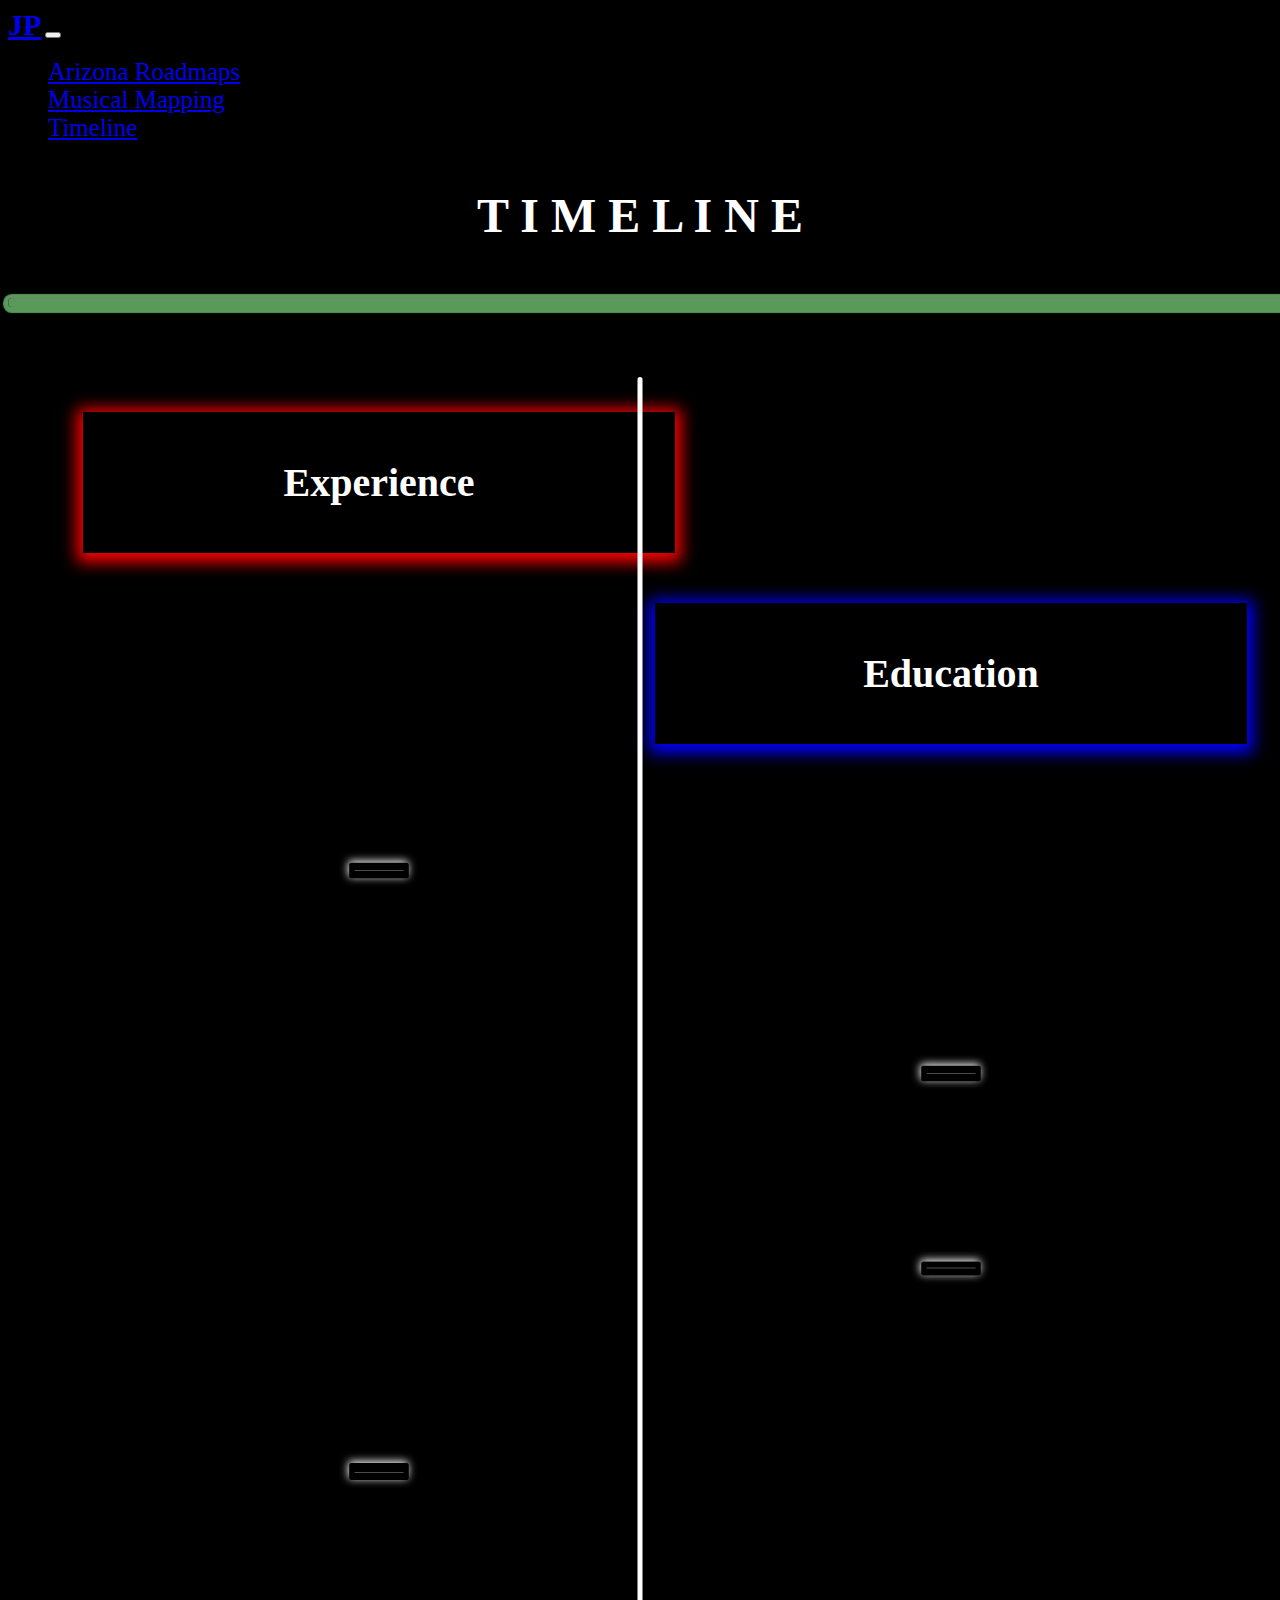
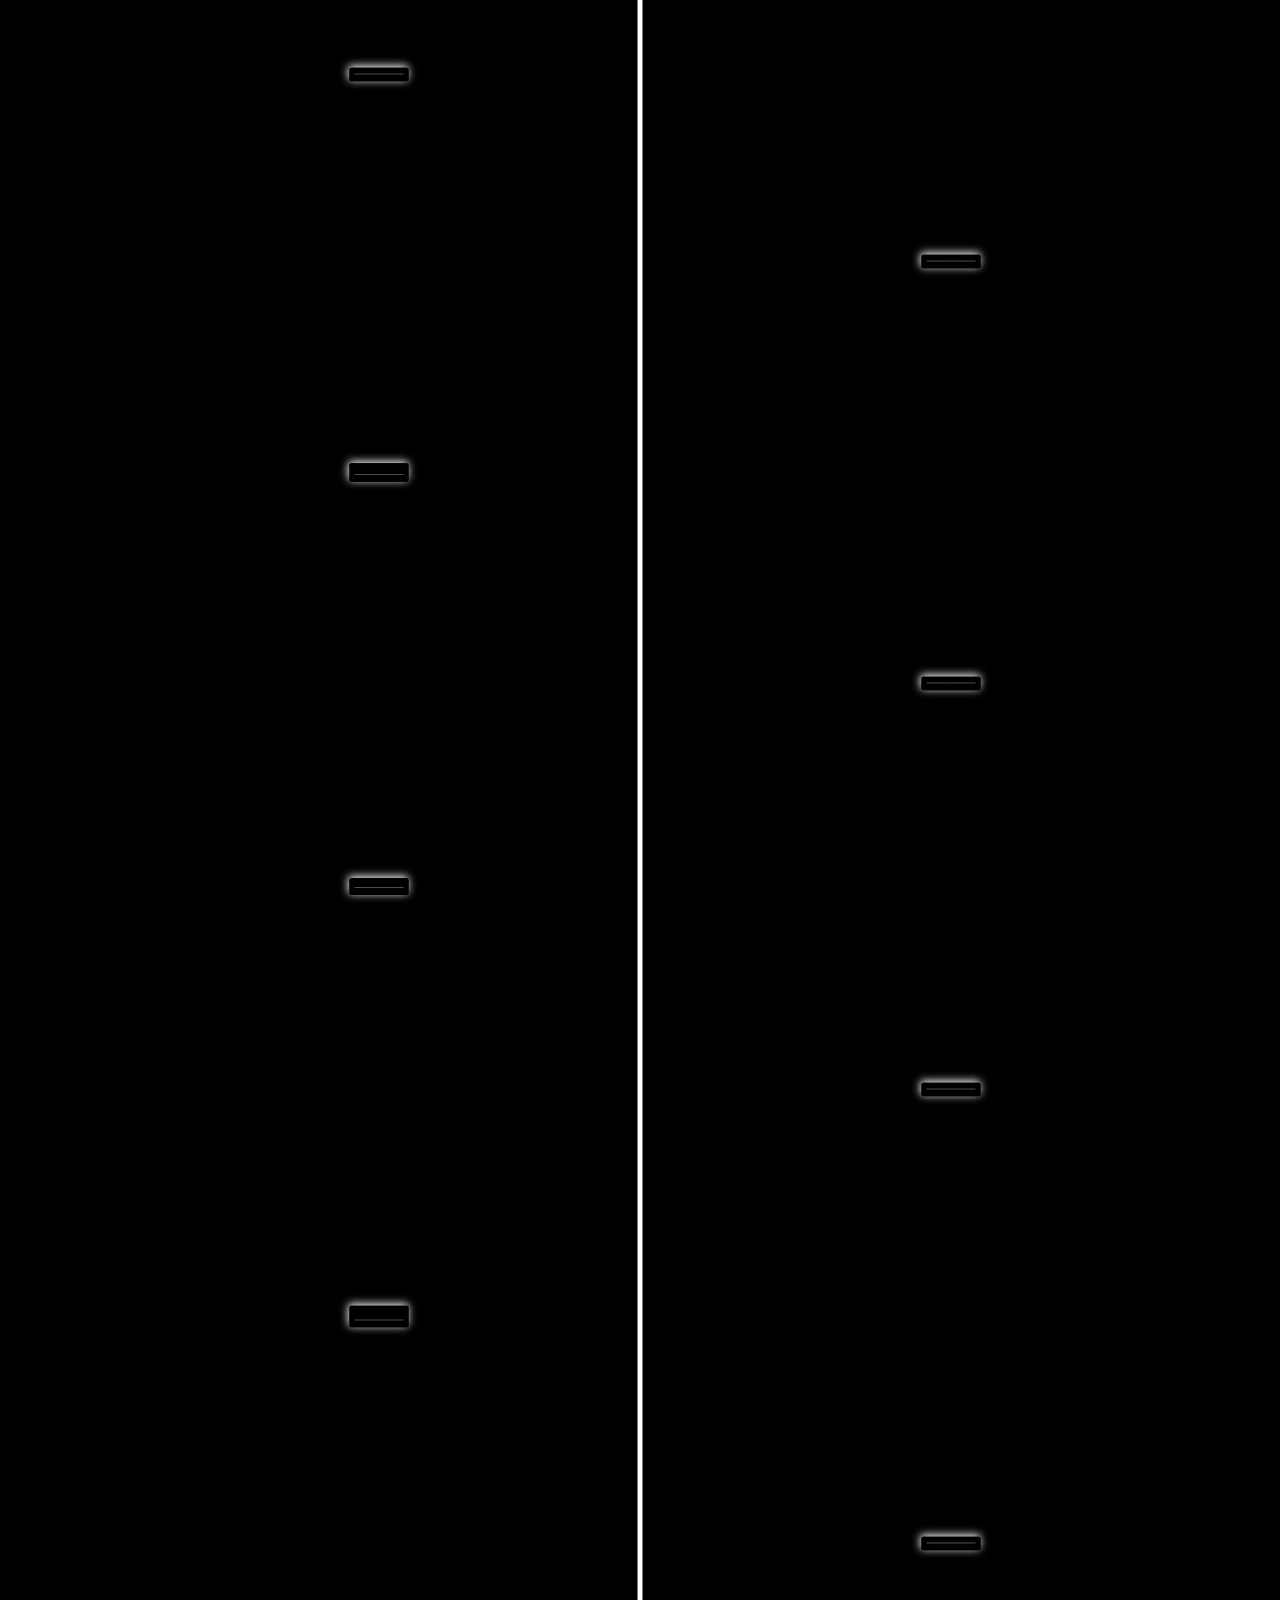
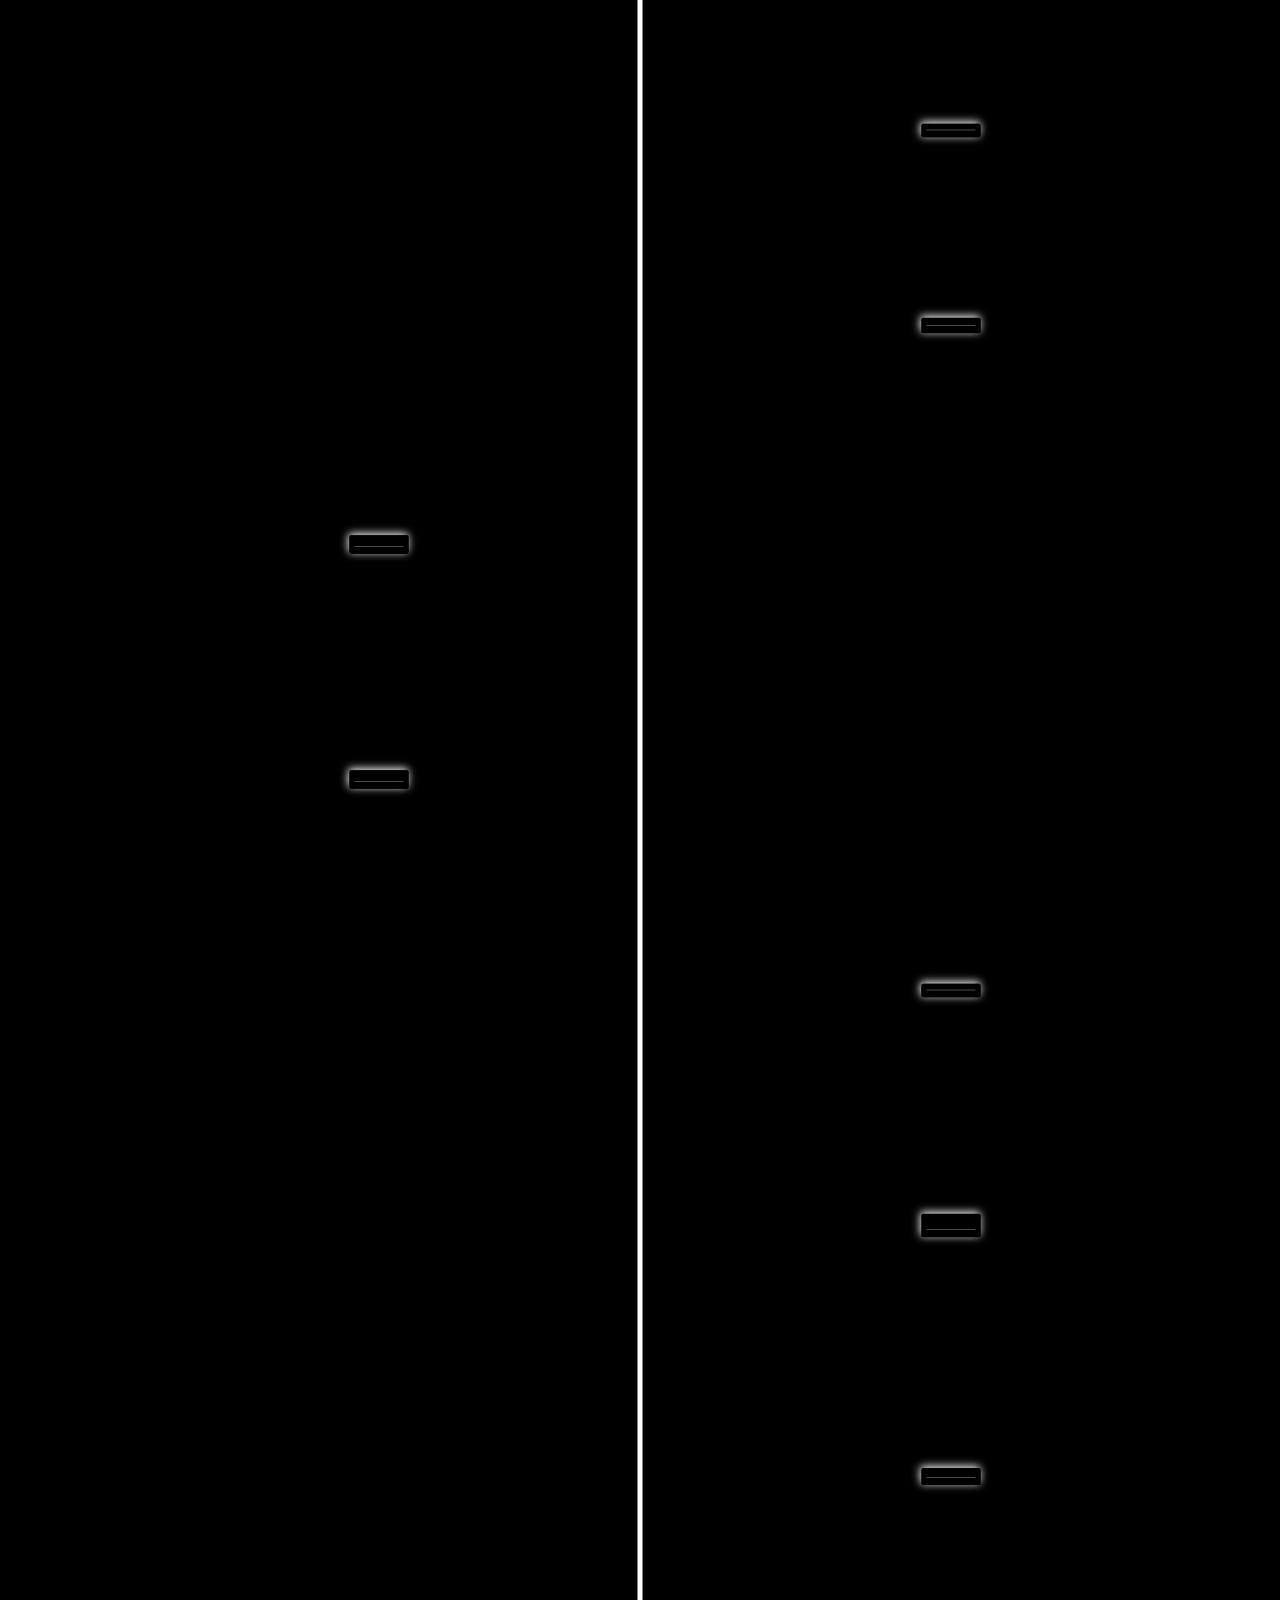
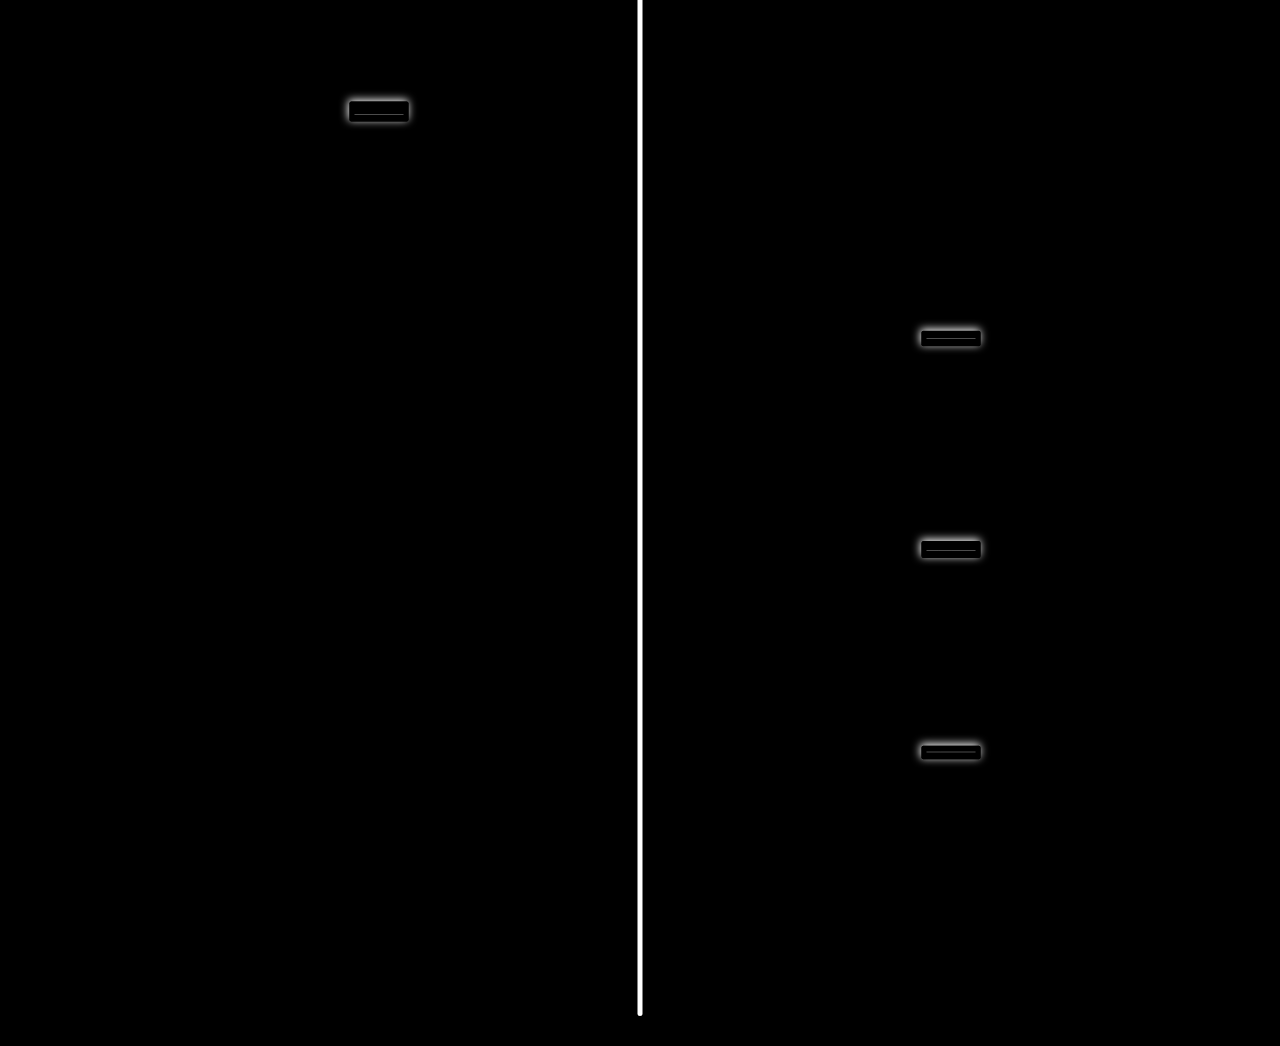
<file: html/Timeline.html>
<!DOCTYPE html>
<html lang="en">

<head>

<!-- Meta Tags -->
<meta charset = "UTF-8">
<meta name = "viewport" content="width=device-width, initial-scale=1">

<!-- Bootstrap 5 stylesheet -->
<link href="https://cdn.jsdelivr.net/npm/bootstrap@5.0.1/dist/css/bootstrap.min.css" rel="stylesheet" integrity="sha384-+0n0xVW2eSR5OomGNYDnhzAbDsOXxcvSN1TPprVMTNDbiYZCxYbOOl7+AMvyTG2x" crossorigin="anonymous">

<!-- CSS Stylesheet -->
<link rel="stylesheet" href="../styles/pageTimeline.css">

<!-- Title -->
<title> JP - Timeline </title>

</head>

<body>

<!-- Nav Bar -->

<!-- Color = Dark | Background = Dark-->
<!-- Expand Container when Collapsed | Navbar Sticks to Top |  -->

<nav class="navbar navbar-expand-fluid sticky-top navbar-dark bg-success">
	  <div class="container-fluid py-1" style="background-color: black">
	  
		<!-- Website Brand  -->
		<a class="navbar-brand" href="../index.html">JP</a>
		
		<!-- Button for collapsed view -->
		<button class="navbar-toggler" type="button" data-bs-toggle="collapse" data-bs-target="#navJavSide" aria-controls="navJavSide" aria-expanded="false" aria-label="Toggle navigation">
		  <span class="navbar-toggler-icon"></span>
		</button>
		
		<!-- Collapsed View -->
		<div class="collapse navbar-collapse" id="navJavSide">
		
		<!-- Nav Bar Items -->
		<!-- Steps = Unordered List + Full Width + Justified -->
		  <ul class="navbar-nav w-100 nav-justified">
			<!-- item 2 -->
			<li class="nav-item">
				<a class="nav-link" href="ArizonaRoadmaps.html"> Arizona Roadmaps </a>
			</li>
			<!-- item 3 -->
			<li class="nav-item">
				<a class="nav-link" href="MusicalMapping.html"> Musical Mapping</a>
			</li>
			<!-- item 4 -->
			<li class="nav-item">
				<a class="nav-link active" aria-current="page" href="Timeline.html"> Timeline </a>
			</li>
		</ul>
	  </div>
	</div>
</nav>

<!-- Timeline Header -->
<div class="time-text">  T  I  M  E  L  I  N  E  </div>

<hr></hr>

<!-- Timeline Wrapper -->
<div class="wrapper">

	
	<!-- Timeline -->
    <div class="center-line">
      <a href="#" class="scroll-icon"><i class="fas fa-caret-up"></i></a>
    </div>

	
	<!-- Block Row -->
	<div class="row exp">
	
		<!-- Section -->
		<section class="block-exp" style="box-shadow: 0px 3px 15px 6px rgba(255,0,0,1.0);">
			
			<!-- Header Text -->
			<div class="header"> Experience </div>	
		</section>
	</div>
	
	<!-- Block Row -->
	<div class="row edu">
	
		<!-- Section -->
		<section class="block-edu" style="box-shadow: 0px 3px 15px 6px rgba(0,0,255,1.0);">
			
			<!-- Header Text -->
			<div class="header"> Education </div>	
		</section>
	</div>

	<!-- Block Row -->
	<div class="row exp">
	
		<!-- Section -->
		<section class="block-exp">
			
			<!-- headline -->
			<div class="headliner">
			
				<!-- label -->
				<div class="label"> EXP </div>
				<!-- date -->
				<div class="date">Feb 11th - 18th</div>
				<!-- year --> 
				<div class="year"> 2015 </div>
			</div>
			
			<!-- desc -->
			<div class="desc">
				Attended Unitown Leadership Camp as one of the 15 students
				representing Chaparral High School (Junior Year Student).
			</div>
		</section>
	</div>
	
	<!-- Block Row -->
	<div class="row edu">
	
		<!-- Section -->
		<section class="block-edu">
		
			<!-- headline -->
			<div class="headliner">
			
				<!-- year --> 
				<div class="year"> 2016 </div>
				<!-- date -->
				<div class="date"> May 26th </div>
				<!-- label -->
				<div class="label"> EDU </div>
			</div>
			
			<!-- desc -->
			<div class="desc">
				Graduated Chaparral High School.<br>(Top 10%)
			</div>
		</section>
	</div>

	<!-- Block Row -->
	<div class="row edu">
	
		<!-- Section -->
		<section class="block-edu">

			<!-- headline -->
			<div class="headliner">
			
				<!-- year --> 
				<div class="year"> 2016 </div>
				<!-- date -->
				<div class="date"> Aug 13th </div>
				<!-- label -->
				<div class="label"> EDU </div>
			</div>
			
			<!-- desc -->
			<div class="desc">
				First semester at Arizona State University, pursuing a (BS) in Computer Science.
			</div>
		</section>
	</div>
	
	<!-- Block Row -->
	<div class="row exp">
	
		<!-- Section -->
		<section class="block-exp">

			<!-- headline -->
			<div class="headliner">
			
				<!-- label -->
				<div class="label"> EXP </div>
				<!-- date -->
				<div class="date"> Sept 3rd </div>
				<!-- year --> 
				<div class="year"> 2016 </div>
			</div>
			
			<!-- desc -->
			<div class="desc">
				Part-time job at Jimmy Johns, delivery/line worker. It was great exercise
				and helped me get comfortable with campus very fast. I thought it would be
				good passive income, but I didn't sign up for shifts past christmas;
				it wasn't worth it.
			</div>
		</section>
	</div>
	
	<!-- Block Row -->
	<div class="row exp">
	
		<!-- Section -->
		<section class="block-exp">

			<!-- headline -->
			<div class="headliner">
			
				<!-- label -->
				<div class="label"> EXP </div>
				<!-- date -->
				<div class="date"> April 19th </div>
				<!-- year --> 
				<div class="year"> 2017 </div>
			</div>
			
			<!-- desc -->
			<div class="desc">
				Employed at Döner Dudes, Turkish Döner Kebab.
			</div>
		</section>
	</div>	
	
	<!-- Block Row -->
	<div class="row edu">
	
		<!-- Section -->
		<section class="block-edu">

			<!-- headline -->
			<div class="headliner">
			
				<!-- year --> 
				<div class="year"> 2017 </div>
				<!-- date -->
				<div class="date"> May 6th </div>
				<!-- label -->
				<div class="label"> EDU </div>
			</div>
			
			<!-- desc -->
			<div class="desc">
				Completed first two Semesters of CS at ASU.
			</div>
		</section>
	</div>	
	
	<!-- Block Row -->
	<div class="row exp">
	
		<!-- Section -->
		<section class="block-exp">

			<!-- headline -->
			<div class="headliner">
			
				<!-- label -->
				<div class="label"> EXP </div>
				<!-- date -->
				<div class="date">June - Aug</div>
				<!-- year --> 
				<div class="year"> 2017 </div>
			</div>
			
			<!-- desc -->
			<div class="desc">
				Connections at Döner Dudes aided me in landing a part-time job at Omni Resort Hotels.
				My mom had just moved to Tucson, and my friend helped me get a job to earn 
				passive income during the summer. I stayed there until the beginning of 
				August and left to go back to school.
			</div>
		</section>
	</div>
	
	<!-- Block Row -->
	<div class="row edu">
	
		<!-- Section -->
		<section class="block-edu">

			<!-- headline -->
			<div class="headliner">
			
				<!-- year --> 
				<div class="year"> 2017 </div>
				<!-- date -->
				<div class="date"> Aug 18th </div>
				<!-- label -->
				<div class="label"> EDU </div>
			</div>
			
			<!-- desc -->
			<div class="desc">
				Third semester of CS begins.
			</div>
		</section>
	</div>
	
	<!-- Block Row -->
	<div class="row exp">
	
		<!-- Section -->
		<section class="block-exp">

			<!-- headline -->
			<div class="headliner">
			
				<!-- label -->
				<div class="label"> EXP </div>
				<!-- date -->
				<div class="date"> Jan 1st </div>
				<!-- year --> 
				<div class="year"> 2018 </div>
			</div>
			
			<!-- desc -->
			<div class="desc">
				Promoted to manager at Döner Dudes. I lived on-campus and this was a convenient job 
				located under my building. Döner Kebap is a part of my culture, it was fun working for
				a little döner shop cooking high quality meats.
			</div>
		</section>
	</div>	
	
	<!-- Block Row -->
	<div class="row edu">
	
		<!-- Section -->
		<section class="block-edu">

			<!-- headline -->
			<div class="headliner">
			
				<!-- year --> 
				<div class="year"> 2018 </div>
				<!-- date -->
				<div class="date"> May 5th </div>
				<!-- label -->
				<div class="label"> EDU </div>
			</div>
			
			<!-- desc -->
			<div class="desc">
				Completed 4th semester of CS at ASU.
			</div>
		</section>
	</div>	
	
	<!-- Block Row -->
	<div class="row exp">
	
		<!-- Section -->
		<section class="block-exp">

			<!-- headline -->
			<div class="headliner">
			
				<!-- label -->
				<div class="label"> EXP </div>
				<!-- date -->
				<div class="date">Sept- Dec</div>
				<!-- year --> 
				<div class="year"> 2018 </div>
			</div>
			
			<!-- desc -->
			<div class="desc">
				My boss informed me of a problem. The customer service was lacking and we were 
				recieving poor reviews. I wanted to find a way to fix this problem; so I took it 
				as my personal mission to bolster our reviews. I started talking to people more 
				and developed an interest in quality customer service. We went from a 3.9 to a 4.7 with 
				the addition of 300+ reviews in a few months. The greatest feat, the standard 
				was only improved since my efforts.
			</div>
		</section>
	</div>
	
	<!-- Block Row -->
	<div class="row edu">
	
		<!-- Section -->
		<section class="block-edu">

			<!-- headline -->
			<div class="headliner">
			
				<!-- year --> 
				<div class="year"> 2018 </div>
				<!-- date -->
				<div class="date"> Aug 17th </div>
				<!-- label -->
				<div class="label"> EDU </div>
			</div>
			
			<!-- desc -->
			<div class="desc">
				Started my 5th semester of CS at ASU.
			</div>
		</section>
	</div>
	
	<!-- Block Row -->
	<div class="row edu">
	
		<!-- Section -->
		<section class="block-edu">

			<!-- headline -->
			<div class="headliner">
			
				<!-- year --> 
				<div class="year"> 2019 </div>
				<!-- date -->
				<div class="date"> Jan 10th </div>
				<!-- label -->
				<div class="label"> EDU </div>
			</div>
			
			<!-- desc -->
			<div class="desc">
				Switched paths to pursue my (BS) in Informatics at ASU.
			</div>
		</section>
	</div>
	
	<!-- Block Row -->
	<div class="row edu">
	
		<!-- Section -->
		<section class="block-edu">

			<!-- headline -->
			<div class="headliner">
			
				<!-- year --> 
				<div class="year"> 2019 </div>
				<!-- date -->
				<div class="date"> May 4th </div>
				<!-- label -->
				<div class="label"> EDU </div>
			</div>

			
			<!-- desc -->
			<div class="desc">
				Completed first semester Informatics <br>[4 Semesters Remaining].
			</div>
		</section>
	</div>
	
	<!-- Block Row -->
	<div class="row exp">
	
		<!-- Section -->
		<section class="block-exp">

			<!-- headline -->
			<div class="headliner">
			
				<!-- label -->
				<div class="label"> EXP </div>
				<!-- date -->
				<div class="date"> May - Aug </div>
				<!-- year --> 
				<div class="year"> 2019 </div>
			</div>
			
			<!-- desc -->
			<div class="desc">
				Internship at ITITIT under Garrett Johnson and Brandon Mechtley. The task
				was to research, experiment, build a prototype automated coffee machine. We 
				worked with Arduinos and servo motors to design a machine that would dispense
				coffee pods. This internship developed into an ASU class (AME 494)
				for the Fall 2020 semester.
			</div>
		</section>
	</div>
	
	<!-- Block Row -->
	<div class="row exp">
	
		<!-- Section -->
		<section class="block-exp">

			<!-- headline -->
			<div class="headliner">
			
				<!-- label -->
				<div class="label"> EXP </div>
				<!-- date -->
				<div class="date"> Aug 13th </div>
				<!-- year --> 
				<div class="year"> 2019 </div>
			</div>
			
			<!-- desc -->
			<div class="desc">
				I am faced with a serious choice. Döner Dudes is interfering with my school priorities.
				I helped them grow as they established themselves on ASU Campus. They offered me a full-time
				salary position and a stake, for my commitment to the business. After a difficult decision,
				I rejected their offer, so I may continue pursuing my education.
			</div>
		</section>
	</div>
	
	<!-- Block Row -->
	<div class="row edu">
	
		<!-- Section -->
		<section class="block-edu">

			<!-- headline -->
			<div class="headliner">
			
				<!-- year --> 
				<div class="year"> 2019 </div>
				<!-- date -->
				<div class="date"> Aug 13th </div>
				<!-- label -->
				<div class="label"> EDU </div>
			</div>

			<!-- desc -->
			<div class="desc">
				Started 5th Semester of Informatics.
			</div>
		</section>
	</div>

	<!-- Block Row -->
	<div class="row edu">
	
		<!-- Section -->
		<section class="block-edu">

			<!-- headline -->
			<div class="headliner">
			
				<!-- year --> 
				<div class="year"> 2019 </div>
				<!-- date -->
				<div class="date"> Aug 20th </div>
				<!-- label -->
				<div class="label"> EDU </div>
			</div>
			
			<!-- desc -->
			<div class="desc">
				[AME 494] Special Topics: 
				<br>
				Socio-Technical Futures
				<br><br>
				This was my first ever "5 person" class. There were 2 professors and 6 students, of which one 
				later dropped. Being in an environment where I could casually talk to my professors, expanded my 
				perspective. I began to explore the concept of a Digital Reality, and found my passion for programming.
			</div>
		</section>
	</div>
	
	<!-- Block Row -->
	<div class="row edu">
	
		<!-- Section -->
		<section class="block-edu">

			<!-- headline -->
			<div class="headliner">
			
				<!-- year --> 
				<div class="year"> 2020 </div>
				<!-- date -->
				<div class="date"> May 3rd </div>
				<!-- label -->
				<div class="label"> EDU </div>
			</div>
			
			<!-- desc -->
			<div class="desc">
				I have completed all the necessary classes [Semesters 5 - 6] to register for my Capstone Project next Fall.
				As an Informatics student I must take the (CS) Capstone, a one Section long project.
			</div>
		</section>
	</div>
	
	<!-- Block Row -->
	<div class="row exp">
	
		<!-- Section -->
		<section class="block-exp">

			<!-- headline -->
			<div class="headliner">
			
				<!-- label -->
				<div class="label"> EXP </div>
				<!-- date -->
				<div class="date">May - July</div>
				<!-- year --> 
				<div class="year"> 2020 </div>
			</div>
			
			<!-- desc -->
			<div class="desc">
				Now the pandemic truly came in full swing. I had applied to a few places,
				but did not have much luck. I picked up Postmates, DoorDash, UberEats, and learned
				how to juggle the three simeltaneously. I made some great income, spent	money on my car,
				and worked on my projects. As an "independent contractor", the most valuable lesson 
				I learned this summer was how to document information, purchases, and deductibles for tax season. 
			</div>
		</section>
	</div>

	<!-- Block Row -->
	<div class="row edu">
	
		<!-- Section -->
		<section class="block-edu">

			<!-- headline -->
			<div class="headliner">
			
				<!-- year --> 
				<div class="year"> 2020 </div>
				<!-- date -->
				<div class="date"> Aug 24th </div>
				<!-- label -->
				<div class="label"> EDU </div>
			</div>
			
			<!-- desc -->
			<div class="desc">
				Arizona Roadmaps, is my CS Capstone Project Proposal. It was accepted, and a team
				signed up. I found a sponsor, and this established the project.
			</div>
		</section>
	</div>
	
	<!-- Block Row -->
	<div class="row edu">
	
		<!-- Section -->
		<section class="block-edu">

			<!-- headline -->
			<div class="headliner">
			
				<!-- year --> 
				<div class="year"> 2021 </div>
				<!-- date -->
				<div class="date"> April 23rd </div>
				<!-- label -->
				<div class="label"> EDU </div>
			</div>
			
			<!-- desc -->
			<div class="desc">
				Capstone showcase presentation, the app is finalized and displayed for the Instructors to test.
				They run the code for errors, major bugs, and the provided test cases. The app is given a perfect score, 
				and Arizona Roadmaps dominates the presentation.
			</div>
		</section>
	</div>

	<!-- Block Row -->
	<div class="row edu">
	
		<!-- Section -->
		<section class="block-edu">

			<!-- headline -->
			<div class="headliner">
			
				<!-- year --> 
				<div class="year"> 2021 </div>
				<!-- date -->
				<div class="date"> May 3rd </div>
				<!-- label -->
				<div class="label"> EDU </div>
			</div>
			
			<!-- desc -->
			<div class="desc">
				Graduated Arizona State Univsity with a BS in Informatics.
			</div>
		</section>
	</div>
</div>

<!-- JQuery -->
<script src="https://code.jquery.com/jquery-2.2.4.js"></script>

<!-- JS script -->
<script src="../js/timelineScript.js"></script>

	
<!-- <bootstrap 4 & 5 scripts> -->
<script src="https://cdn.jsdelivr.net/npm/bootstrap@5.0.1/dist/js/bootstrap.bundle.min.js" integrity="sha384-gtEjrD/SeCtmISkJkNUaaKMoLD0//ElJ19smozuHV6z3Iehds+3Ulb9Bn9Plx0x4" crossorigin="anonymous"></script>

</body>

</html>
</file>
<file: styles/pageJP.css>
/* Background Color Gradient
	------------------------------------------------------------------------
  * Hide Scrollbar Keep Functionality */
body {
	width: 100vw;
	height: 100%;
	font-family: Tahoma;
	background-color: black;
	background-image: linear-gradient(
		180deg, 
		#050550,
		#040440, 
		#030330, 
		#020220, 
		#010110, 
		#000001, 
		#000000, 
		#000010, 
		#404080); 
}

body::-webkit-scrollbar, .container-fluid::-webkit-scrollbar {
  display: none;
}

/* Flex Containers + navbar & First Page Headers
	----------------------------------------------------------------------------------
  * section container 
  * block style 
  * ititit specific block 
  * header 
  * about me subtitle  
  * nav brand font adjustment
  * nav text font adjustment */
.container-fluid{
  width: 100vw;
  height: 100%;
}

section {
  width: 80%;
  min-height: 100%;
  margin: 0px auto;
  padding-top: 35px;
  display: flex;
  flex-direction: column;
  align-items: center;
  justify-content: space-around;
}  

.row {
  display: flex;
  padding: 20px;
  flex-direction: row;
  width: 100%;
  height: 100%;
}

.block {
  width: 50%;
  height: 350px;
  margin: 0px auto;
  padding: 8px;
}

.big-block {
  width: 60%;
}

/* First Page
	* * * * * * * * * * * * * * * * * * * *
 */
.header {
  color: white;
  font-size: 30px;
  font-weight: bold;
  text-align: center;
  padding: 15px;
}

.header.name{
  font-size: 60px;
  animation: fadeIn ease-in 3s;
}

.subtitle {
  color: white;
  font-size: 25px;
  font-weight: bold;
  text-align: center;
  padding: 10px;
  animation: fadeIn ease-in 3s;
}

.navbar-brand {
  font-size: 30px;
  font-weight: bold;
}

.nav-link{
  font-size: 25px;;
}

/* arrow-bounce{ */
  /* position:fixed; */
  /* animation:bounce 1s infinite; */
  /* width: 50px; */
/* } */

/* Flip Card Outline and Transform
	----------------------------------------------------------------------------------
  * flip card Outline 
  * flip card inner 
  * flip the inner card 180 degrees when hovered */
.flip-card {
  background-color: transparent;
  width: 100%;
  height: 100%;
  perspective: 150em;
  justify: space-around;
  padding: 15px;
}

.flip-card-inner {
  position: relative;
  width: 100%;
  height: 100%;
  min-height: 200px;
  text-align: center;
  transition: transform 1.0s;
  transform-style: preserve-3d;
}

.flip-card:hover .flip-card-inner {
  transform: rotateY(180deg);
}

/* flip card front AND back style
	----------------------------------------------------------------------------------
  * flip card front style 
  * flip card Front Side Text
  * flip card back styling 
  * scrollbar flip card back */
.flip-card-front, .flip-card-back {
  border: 3px solid white;
  position: absolute;
  width: 100%;
  height: 100%;
  -webkit-backface-visibility: hidden;
  backface-visibility: hidden;
  padding: 8px;
  text-align: center;
  border-radius: 25px;
}

.flip-card-front {
  color: black;
  background-color: #101060;
  display: flex;
  align-items: center;
}

.flip-card-back {
  padding-top: 30px;
  padding: 18px;
  color: white;
  background-color: #202050;
  transform: rotateY(180deg);
  overflow: scroll;
}

.experience .flip-card-front {
  background-color: #500101;
}

.education .flip-card-front {
  background-color: #104010;
}

.flip-card-back::-webkit-scrollbar {
  display: none;
}

/* Card Styling
	----------------------------------------------------------------------------------
  * card back bottom styling
  * description/skills
  * label styling */
.card-top {
  padding: 5px;
  margin: 3px;
  width: 100%;
}
.card-bottom {
  border-top: 3px solid white;
  padding: 5px;
  padding-top: 20px;
  margin: 8px;
  width: 100%;
}

.card-front-header {
  margin: 0px auto;
  padding: 8px;
  color: white;
  font-size: 35px;
  /* font-weight: bold; */
}

.card-back-description {
  font-size: 18px;
}

.card-back-label {
  font-size: 25px;
  font-weight: bold;
}

/* footer div styling
	----------------------------------------------------------------------------------
  * footer text 
  * footer hover */
.footer {
  border-top: 7px solid green;
  border-radius: 5px;
  width: 100%;
  height: 150px;	
  display: flex;
  align-items: center;
  justify-content: space-around;
}

.foot-text {
  width: 50%;
  color: white;
  padding: 10px;
  margin: 0px auto;
  font-size: 17px;
  text-align: center;
  text-decoration: none;
  transition: all ease-in-out 250ms;
}

.foot-text:hover{
  color: red;
}

/* Keyframes 
	----------------------------------------------------------------------------------
  * fade with opacity 
  * bouncing arrow */
@keyframes fadeIn {
	0% {opacity:0;}
	15% {opacity:0.15;}
	30% {opacity:0.30;}
	50% {opacity:0.5;}
	100% {opacity:1;}
}

@keyframes bounce {
  0%       {bottom:0px;}
  50%      {bottom:15px;}
  100%     {bottom:30;}
}

/* Media Queries 
	----------------------------------------------------------------------------------
  * media with max width of 790 px (smartphones/tablets) 
  * change block size 
  * change website home button size 
  * nav text font adjustment */
@media(max-width: 700px){
  section {
	width: 100%;
  }
  
  .block, .block.big-block {
	width: 100%;
	height: 300px;
  }
  
  .navbar-brand{
  	font-size: 30px;
  }
  
  .nav-link{
  	font-size: 25px;
  }
  .header.name{
    font-size: 35px;
  }
}
</file>
<file: styles/pageAZMaps.css>
/* Background Color Gradient
	------------------------------------------------------------------------
/* root CSS variables */
:root {
	--gradient: linear-gradient(
		90deg,
		#80EE80,
		#8090F0,
		#80A0A0,
		#90105E
	);
}

/* Body Styling 
	------------------------------------------------------------------------
  * Hide Scrollbar Keep Functionality 
  * Gradient Transition */
  
html, body {
  margin: 0;
  padding: 0;
}  
body {
  background: #013001;
  background-attachment: fixed;
  background-image: var(--gradient);
  background-size: 1000%;
  background-position: left;
  transition: background-position 15s;
  height: 100%;
  font-family: Tahoma;
}

body::-webkit-scrollbar {
  display: none;
}

body:hover, body:focus {
  background-position: right;
}

/* Flex styling Section | Row | Block 
	------------------------------------------------------------------------
  * Section container
  * Row styling [Flex]
  * Block styling 
  * Report Block styling 
  */
 
section{
  color: white;
  background-color: #013001;
  width: 100%;
  height: 100%;
  padding: 35px;
  text-align: center;
  word-wrap: break-word;
}

.row {
  width: 100%;
  margin: 0 auto;
  padding: 10px;
  display: flex;
  flex-direction: row;
  justify-content: space-evenly;
  align-items: center;
}

.block {
  max-width: 50%;
  min-width: 100px;
  height: 500px;
  padding: 12px;
  margin: 0px auto;
}

.report-block {
  max-width: 35%;
  min-width: 100px;
  height: 125px;
  padding: 15px;
  margin: 0 auto;
}

/* Arizona Roadmaps Title + Section Headers
	------------------------------------------------------------------------
  * Header Texts 
  * Section Header
  * subtext 
  * description
  * divider
  * devicons
  * navbar brand
  * navbar links  */
.section-header {
  color: white;
  padding: 20px;
  padding-bottom: 30px;
  font-weight: bold;
  font-size: 3em;
  text-align: center;
  word-wrap: break-word;
}  

.azMapsTitle {
  background: transparent;
  color: white;
  animation: fade ease-in 1000ms;
  border-bottom: 10px solid white;
}

h1 {
  text-decoration: underline;
  font-size: 4em;
  padding: 20px;
}

.subtext {
  font-size: 2em;
}

.azDesc {
  padding-top: 30px;
  max-width: 100%;
  width: 80%;
  font-size: 1.5em;
}

hr {
  width: 100%;
  border-bottom: 8px solid yellow;
  box-shadow: 0px 1px 1px 5px yellow;
  border-radius: 4px;
  opacity: 0.9;
}

.icon{
	width: 175px;
	height: 175px;
}

.navbar-brand {
  font-size: 30px;
  font-weight: bold;
}

.nav-link{
  font-size: 25px;
}

/* Flip Card Outline and Transform
	----------------------------------------------------------------------------------
  * flip card Outline 
  * flip card inner 
  * flip the inner card 180 degrees when hovered */
.flip-card {
  background-color: transparent;
  width: 100%;
  height: 100%;
  min-width: calc(35vw + 40px);
  min-height: 500px;
  perspective: 100em;
  justify: space-around;
  padding: 15px;
  margin: 0 auto;
}

.flip-card-inner {
  position: relative;
  width: 100%;
  height: 100%;
  text-align: center;
  transition: transform 1.0s;
  transform-style: preserve-3d;
}

.flip-card:hover .flip-card-inner {
  transform: rotateY(180deg);
}

/* flip card front AND back style
	----------------------------------------------------------------------------------
  * flip card front style 
  * flip card Front Side Text
  * flip card back styling 
  * front side flip card image resisizing
  * scrollbar flip card back */
.flip-card-front, .flip-card-back {
  position: absolute;
  width: 100%;
  height: 100%;
  -webkit-backface-visibility: hidden;
  backface-visibility: hidden;
  padding: 8px;
  text-align: center;
  border-radius: 25px;
}

.flip-card-front {
  background-color: #104010;
  color: black;
}

.flip-card-back {
  background-color: #205020;
  transform: rotateY(180deg);
  overflow: scroll;
  display: flex;
  align-items: center;
}

.card-front-header {
  color: white;
  padding: 20px;
  margin: 10px;
  font-weight: bold;
  font-size: 2em;
  border-bottom: 3px solid white;
}

.card-back {
  max-height: 100%;
  width: 80%;
  color: white;
  font-size: 1.5em;
  margin: 0px auto;
}

.custom-fit {
  max-width: 80%;
  max-height: 80%;
  object-fit: cover;
  padding-bottom: 20px;
}

/* scrollbar flip card back */
.flip-card-back::-webkit-scrollbar {
  display: none;
}

/* Embedded video iFrame
	----------------------------------------------------------------------------------
  * iframe styling
*/
.az-frame{
  max-width: 80%;
  max-height: auto;
  width: 850px;
  height: 450px;
}

/* Reports and Work Completed Section
	----------------------------------------------------------------------------------
  * Report Card
  * report card hover 
  * style report text 
  * remove underlink */
.report-card {
  background-color: #102510; 
  border-radius: 15px;
  width: 100%;
  margin: 0 auto;
  transition: background-color 350ms ease-in-out;
}

.report-card:hover {
  background-color: black;
}

.report-text {
  color: white;
  width: 100%;
  padding: 10px;
  font-weight: bold;
  text-decoration: none;
  text-align: center;
  font-size: 20px;
}

.report:link {
  text-decoration: none;
  padding: 5px;
}

/* Footer -- Sponsors and Instructors
	----------------------------------------------------------------------------------
  * footer color
  * hover to transparent background color 
  * sponsor name and title */
footer{
  border-top: 10px solid white;
  background: black;
  padding: 20px;
  bottom: 0px;
}

.sponsor-card {
  justify-content: space-around;
  margin: 15px;
  width: 30%;
  height: 150px;
  border: 5px solid white;
  border-radius: 10px;
}

.sponsor-card:hover{
  background-color: #404040;
}

.sponsor-name{
  text-align: center;
  font-size: 18px;
  color: white;
}

.sponsor-title{
  text-align: center;
  font-size: 15px;
  color: white;
}

/* Keyframes 
	----------------------------------------------------------------------------------
  * fade with opacity 
  * bouncing arrow */
@keyframes fade {
	0% {opacity:0;}
	50% {opacity:0.5;}
	90% {opacity:0.9;}
	100% {opacity:1;}
}

@keyframes subFade {
	0% {opacity:0;}
	0% {opacity:0.0;}
	0% {opacity:0.0;}
	20% {opacity:0.2;}
	55% {opacity:0.55;}
	100% {opacity:1;}
}

/* Media Query
 	----------------------------------------------------------------------------------
  * changes blocks for smart devices
  * adjust navbar text size
*/
@media(max-width: 700px){
  .report-block {
	max-width: 80%;
  }
  
  .sponsor-card {
	width: 100%;
  }
  
  .block {
	max-width: 100%;
  }
  
  .navbar-brand{
  	font-size: 30px;
  }
  
  .nav-link{
  	font-size: 25px;
  }
}
</file>
<file: styles/pageMM.css>
/* Background Color Gradient
	------------------------------------------------------------------------
/* root CSS variables */
:root {
	--gradient: linear-gradient(
		90deg,
		#80EE80,
		#80EE80,
		#8090F0,
		#8090F0,
		#8090F0,
		#80A0A0,
		#90105E
	);	
}

/* Body Styling 
	------------------------------------------------------------------------
  * Hide Scrollbar Keep Functionality 
  * Navbar brand
  * Navbar links
  * Gradient Transition */
body {
  background: #020220;
  background-attachment: fixed;
  background-image: var(--gradient);
  background-size: 1000%;
  background-position: left;
  transition: background-position 15s;
  height: 100%;
  font-family: Tahoma;
}

body::-webkit-scrollbar {
  display: none;
}

body:hover, body:focus {
  background-position: right;
}

.navbar-brand{
  font-size: 30px;
  font-weight: bold;
}

.nav-link{
  font-size: 25px;
}

/* Musical Mapping header styling 
	------------------------------------------------------------------------
  * header
  * sub header
  * description
  * divider
  * image */
header {
  margin: 0 auto;
}

.mm-header {
  background-color: transparent;
  padding: 20px;
  animation: fadeIn ease-in 1200ms;
}

.header-text{
  padding: 35px;
  color: white;
  text-align: center;
  font-size: 35px;
  font-weight: bold;
}

.sub-header{
  animation: fadeIn ease-in 1200ms;
  padding: 15px;
  color: white;
  text-align: center;
  font-size: 25px;
  font-weight: bold;
}

.mm-desc {
  color: white;
  font-size: 20px;
  text-align: center;
  padding-top: 30px;
  max-width: 100%;
  width: 60%;
  position: relative;
  animation: fadeIn ease-in 2000ms;
}

hr {
  width: 90%; 
  margin: 15px auto;
  border-bottom: 8px solid red;
  box-shadow: 0px 1px 1px 4px red;
  border-radius: 4px;
  opacity: 0.9;
}

img {
  max-width: 90%;
  max-height: 200px;
  width: 300px;
  min-height: 150px;
  padding-bottom: 20px;
}

/* Card and Container 
	------------------------------------------------------------------------
  * sections
  * skill card hover and focus 
  * container card hover and focus 
  * container card styling 
  * scroll on overflow --> container card 
  * scrollbar flip card back */  
section{
  margin: 20px 0 20px;
}

.skill-card{
  animation: fadeIn ease-in 2s;
  padding: 55px;
  margin: 6px;
  color: white;
  text-align: center;
  border: 2px solid black;
  box-shadow: 5px 7px 32px 0 rgba(0,0,0,1.0);
  transition: 0.2s;
  max-height: auto;  
  min-width: 200px;
}

.skill-card:hover, .skill-card:focus {
  box-shadow: 5px 10px 32px 0 rgba(255,255,255,1.0);
  border: 2px solid white;
}

.container-card:hover, .container-card:focus {
  box-shadow: 5px 10px 32px 0 rgba(255,255,255,1.0);
  border: 2px solid white;
}

.container-card{
  border: 2px solid black;
  height: 450px;
  padding: 10px;
  max-height: 500px;
  min-height: auto;
}

.scroll {
  overflow: scroll;
}

.container-card::-webkit-scrollbar {
  display: none;
}

/* header and desc 
	------------------------------------------------------------------------
  * card header
  * card description */
.skill-header{
  padding: 15px;
  color: white;
  text-align: center;
  font-size: 25px;
  text-decoration: underline;
}

.skill-desc{
  padding: 8px;
  color: white;
  text-align: center;
  font-size: 18px;
}

/* video container 
	------------------------------------------------------------------------
  * Video container style 
  * iframe styling */
.az-frame{
  display: block;
  margin: 0 auto;
  max-width: 80%;
  max-height: auto;
  width: 850px;
  height: 450px;
}

/* report styling
	------------------------------------------------------------------------
  * Report container
  * Report Text
  * Report link */
 
.mm-report {
  background-color: transparent;
  border-radius: 10px;
  width: 100%;
  height: auto;
}

.mm-report-text {
  color: white;
  font-size: 42px;
  font-weight: bold;
  text-align: center;
  line-height: 425px;
}

.report:link {
	text-decoration: none;
}

/* keyframes 
	------------------------------------------------------------------------
  * Fade effect for text */
@keyframes fadeIn {
	0% {opacity:0;}
	20% {opacity:0.1;}
	50% {opacity:0.4;}
	80% {opacity:0.7;}
	100% {opacity:1;}
}

/* Media Queries 
	----------------------------------------------------------------------------------
  * change website home button size 
  * nav text font adjustment */
@media(max-width: 700px){  
  .block {
	max-width: 100%;
  }
  
  .navbar-brand{
  	font-size: 30px;
  }
  
  .nav-link{
  	font-size: 25px;
  }
}
</file>
<file: styles/pageTimeline.css>
/* Body Styling */
/* Gradient Transition */
body {
  background: black;
  height: 100%;
  font-family: Tahoma;
  overflow-x: hidden;
}

body:hover, body:focus {
  background-position: right;
}

/* hide body scrollbar */
body::-webkit-scrollbar {
  display: none;

}

/* fade with opacity */
@keyframes fadeIn {
  0% {opacity:0;}
  15% {opacity:0.15;}
  30% {opacity:0.30;}
  50% {opacity:0.5;}
  100% {opacity:1;}
}

/* timeline header styling */
.time-text {
  font-size: 3em;
  font-family: tahoma;
  font-weight: bolder;
  padding: 30px;
  padding-bottom: 40px;
  color: white;
  text-align: center;
  animation: fadeIn ease-in 3s;
}

hr {
  width: 100vw;
  margin: 15px auto;	
  border-bottom: 8px solid #70C070;
  box-shadow: 0px 1px 1px 5px #70C070;
  border-radius: 4px;
  opacity: 0.8;
}

/* header text */
.header{
  font-size: 2.5em;
  font-weight: bold;
  text-align: center;
  color: white;
  padding: 15px;
  margin: 2px;
  box-sizing: border-box;
}

/* timeline wrapper */
.wrapper {
  max-width: 100%;
  margin: 50px auto;
  position: relative;
  padding: 30px 50px 150px;
  animation: fadeIn ease-in 2000ms;
}

/* vertical lign */

.wrapper .center-line{
  position: absolute;
  height: 100%;
  width: 5px;
  background: #fff;
  left: 50%;
  top: 20px;
  border-radius: 3px;
  transform: translateX(-50%);
}

/* rows */
.row {
  display: flex;
}

/* experience block */
.exp {
  color: white;
  background: black;
  width: 100%;
  padding: 25px;
  justify-content: flex-start;
}

/* education block */
.edu {
  color: white;
  background: black;
  width: 100%;
  padding: 25px;
  justify-content: flex-end;
}

/* section block content */
.block-exp{
  background: transparent;
  padding: 30px;
  width: calc(50% - 50px);
  box-shadow: 0px 2px 10px 4px rgba(255,0,0,1.0);
  transition: all 600ms ease-in-out 125ms;
  overflow: scroll;

}

.block-edu{
  background: transparent;
  padding: 30px;
  width: calc(50% - 50px);
  box-shadow: 0px 2px 10px 4px rgba(0,0,255,1.0);
  transition: all 600ms ease-in-out 125ms;
  overflow: scroll;
}

.block-exp::-webkit-scrollbar, .block-edu::-webkit-scrollbar  {
  display: none;
}

/* headliner */
.headliner{
  display: flex;
  margin: 3px auto;
  align-items: center;
  justify-content: space-around;
  padding-bottom: 14px;
  font-weight: bold;
  font-size: 15px;
}

/* date */
.label, .date, .year {
  padding: 2px;
}

/* desc */
.desc {
	width: 90%;
	padding: 6px;
	margin: 4px auto;
	opacity: 1.0;
	font-size: 13px;
	text-align: center;
	border-top: 3px solid white;
}


/* out of focus styling */
/* matrix transformation */
.date.non-focus, .block-edu.non-focus, .block-exp.non-focus, .desc.non-focus{
	color: black;
	border-radius: 20px;
	background-color: black;
	box-shadow: 8px 15px 80px 3px rgba(255,255,255,1.0);
	transform: matrix(-0.1, 0, 0, -0.1, 0, 0);
}

/* nav brand font adjustment */
.navbar-brand{
	font-size: 30px;
	font-weight: bold;
}

/* nav text font adjustment */
.nav-link{
  font-size: 25px;
}

@media(max-width: 790px){
  .wrapper .center-line{
    left: 30px;
  }
  .wrapper .row{
    margin: 0px 10px auto;
  }
  .wrapper .row .block-exp{
	justify-content: flex-end;
    width: 100%;
    max-height: 350px;
  }
  .wrapper .row .block-edu{
    width: 100%;
    max-height: 350px;
  }

  .headliner{
	font-size: 19px:
  }
  .desc{
	font-size: 16px:
  }  
}
@media(max-width: 440px){
  .wrapper .center-line,
  .wrapper .row{
    margin: 10px 0;
  }
}
</file>
